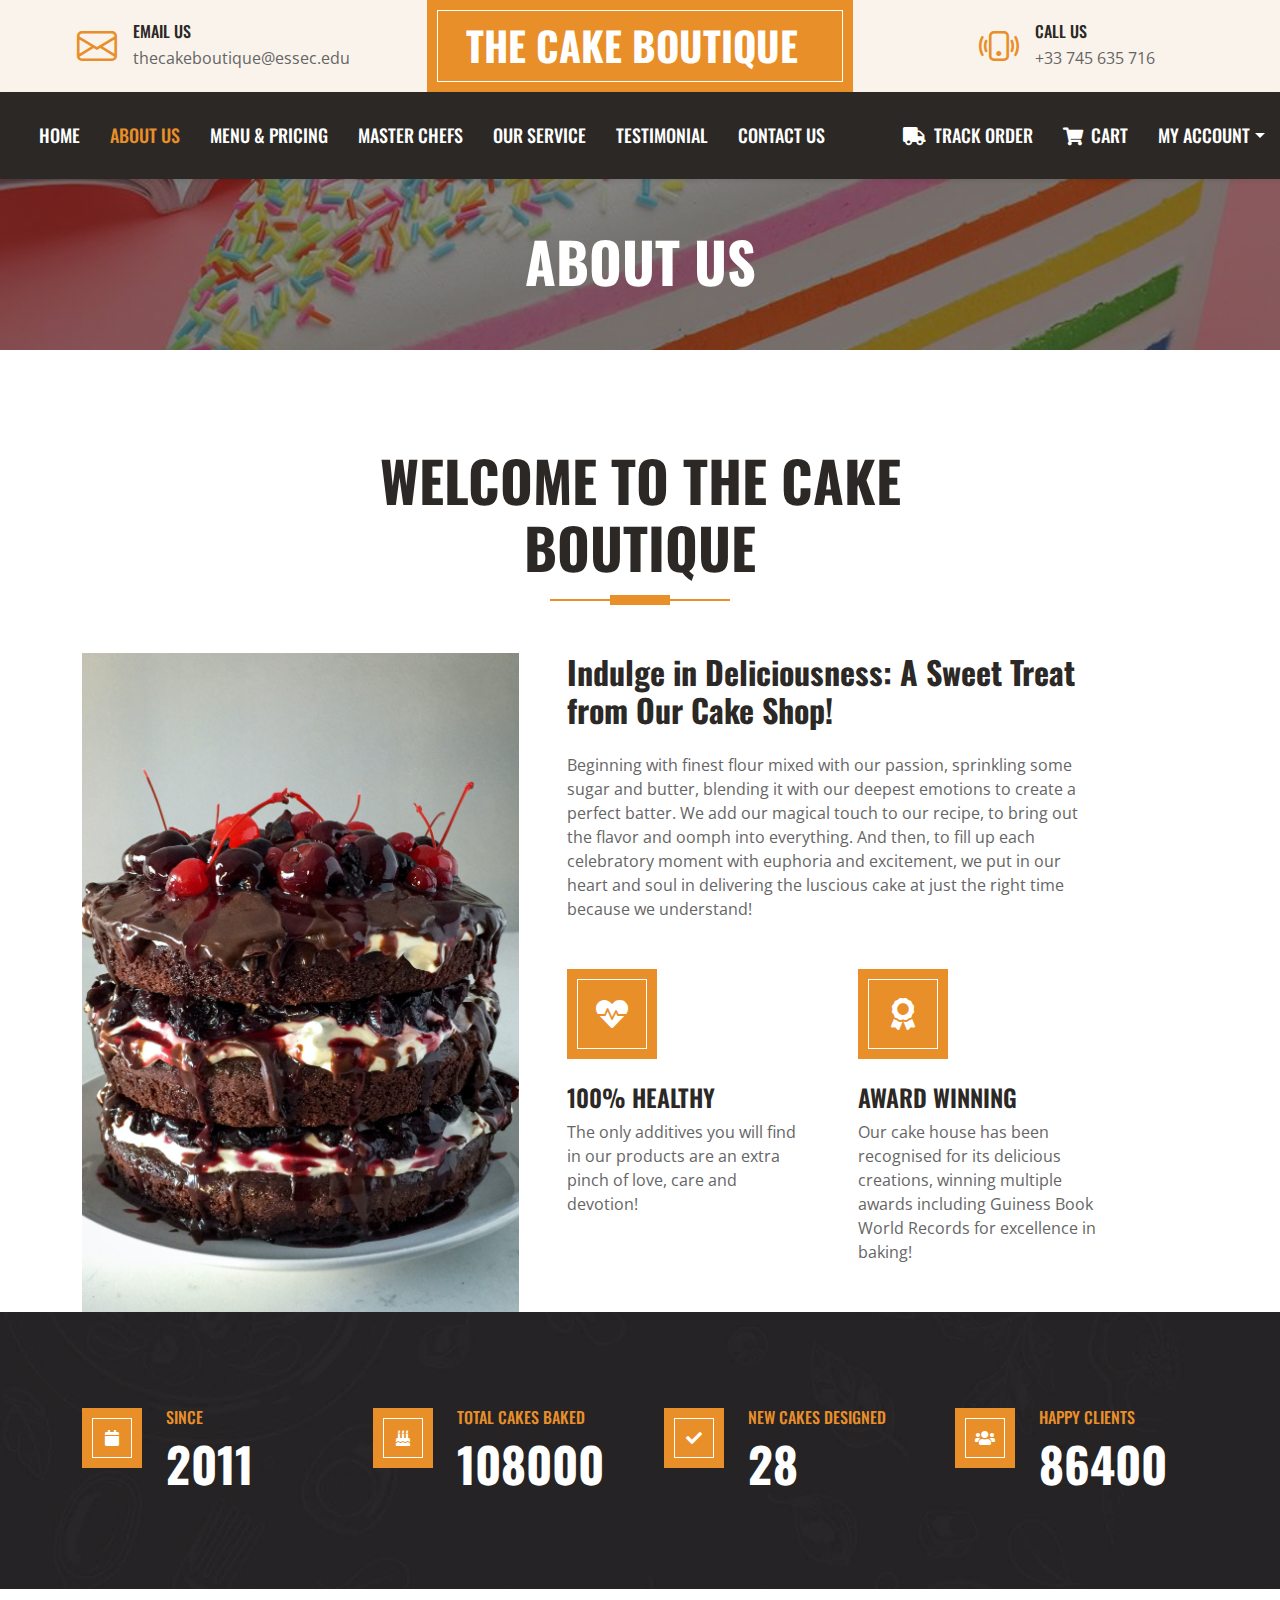
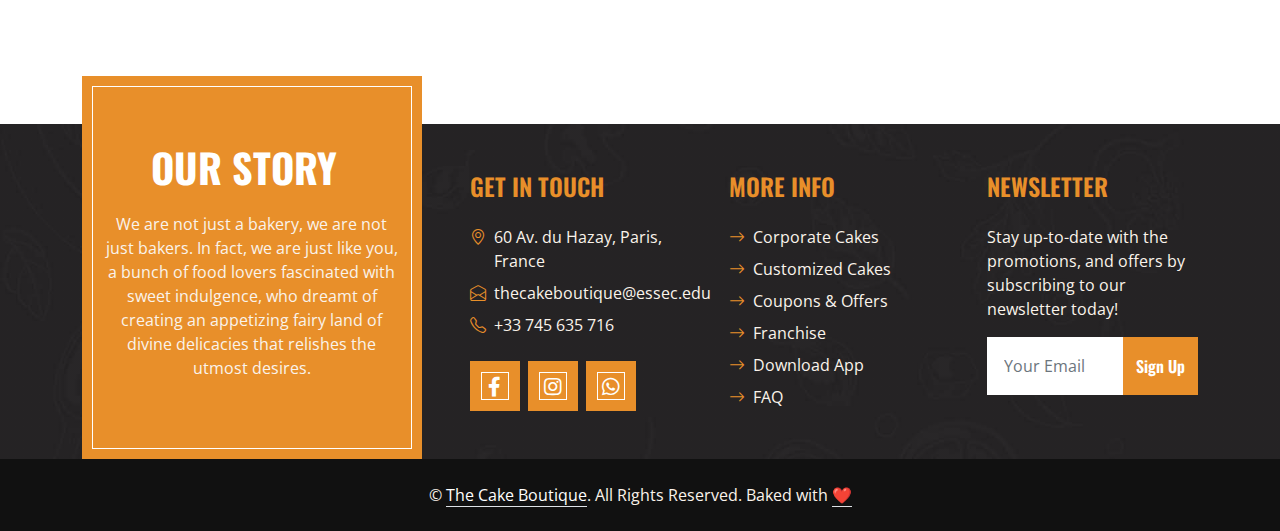
<file: about.html>
<!DOCTYPE html>
<html lang="en">

<head>
    <meta charset="utf-8">
    <title>The Cake Boutique</title>
    <meta content="width=device-width, initial-scale=1.0" name="viewport">
    <meta content="Cakes" name="keywords">
    <meta content="Cake Boutique Shop" name="description">

    <link href="img/favicon.ico" rel="icon">

    <link rel="preconnect" href="https://fonts.googleapis.com">
    <link rel="preconnect" href="https://fonts.gstatic.com" crossorigin>
    <link href="https://fonts.googleapis.com/css2?family=Open+Sans:wght@400;600&family=Oswald:wght@500;600;700&family=Pacifico&display=swap" rel="stylesheet"> 

    <link href="https://cdnjs.cloudflare.com/ajax/libs/font-awesome/5.10.0/css/all.min.css" rel="stylesheet">
    <link href="https://cdn.jsdelivr.net/npm/bootstrap-icons@1.4.1/font/bootstrap-icons.css" rel="stylesheet">

    <link href="lib/owlcarousel/assets/owl.carousel.min.css" rel="stylesheet">

    <link href="css/bootstrap.min.css" rel="stylesheet">

    <link href="css/style.css" rel="stylesheet">
</head>

<body>
    <div class="container-fluid px-0 d-none d-lg-block">
        <div class="row gx-0">
            <div class="col-lg-4 text-center bg-secondary py-3">
                <div class="d-inline-flex align-items-center justify-content-center">
                    <i class="bi bi-envelope fs-1 text-primary me-3"></i>
                    <div class="text-start">
                        <h6 class="text-uppercase mb-1">Email Us</h6>
                        <span>thecakeboutique@essec.edu</span>
                    </div>
                </div>
            </div>
            <div class="col-lg-4 text-center bg-primary border-inner py-3">
                <div class="d-inline-flex align-items-center justify-content-center">
                    <a href="index.html" class="navbar-brand">
                        <h1 class="m-0 text-uppercase text-white"></i>The Cake Boutique</h1>
                    </a>
                </div>
            </div>
            <div class="col-lg-4 text-center bg-secondary py-3">
                <div class="d-inline-flex align-items-center justify-content-center">
                    <i class="bi bi-phone-vibrate fs-1 text-primary me-3"></i>
                    <div class="text-start">
                        <h6 class="text-uppercase mb-1">Call Us</h6>
                        <span>+33 745 635 716</span>
                    </div>
                </div>
            </div>
        </div>
    </div>

  <!-- Navbar -->
  <nav class="navbar navbar-expand-lg bg-dark navbar-dark shadow-sm py-3 py-lg-0 px-3 px-lg-0">
    <a href="index.html" class="navbar-brand d-block d-lg-none">
        <h1 class="m-0 text-uppercase text-white"><i class="fa fa-birthday-cake fs-1 text-primary me-3"></i>The Cake Boutique</h1>
    </a>
    <button class="navbar-toggler" type="button" data-bs-toggle="collapse" data-bs-target="#navbarCollapse">
        <span class="navbar-toggler-icon"></span>
    </button>
    <div class="collapse navbar-collapse" id="navbarCollapse">
        <div class="navbar-nav ms-auto mx-lg-auto py-0">
            <a href="index.html" class="nav-item nav-link">Home</a>
            <a href="about.html" class="nav-item nav-link active">About Us</a>
            <a href="menu.html" class="nav-item nav-link">Menu & Pricing</a>
            <a href="team.html" class="nav-item nav-link">Master Chefs</a>
            <a href="service.html" class="nav-item nav-link">Our Service</a>
            <a href="testimonial.html" class="nav-item nav-link">Testimonial</a>
            <a href="contact.html" class="nav-item nav-link">Contact Us</a>
        </div>
        <div class="navbar-nav ms-auto py-0">
            <a href="javascript:void(0)" class="nav-item nav-link" data-bs-toggle="modal" data-bs-target="#trackOrderModal"><i class="fa fa-truck me-2"></i>Track Order</a>
            <a href="#" class="nav-item nav-link"><i class="fa fa-shopping-cart me-2"></i>Cart</a>
            <div class="nav-item dropdown">
                <a href="#" class="nav-link dropdown-toggle" data-bs-toggle="dropdown">My Account</a>
                <div class="dropdown-menu m-0">
                    <a href="#" class="dropdown-item" data-bs-toggle="modal" data-bs-target="#signupModal">Sign Up</a>
                    <a href="#" class="dropdown-item" data-bs-toggle="modal" data-bs-target="#signinModal">Sign In</a>
                </div>
            </div>
        </div>
    </div>
</nav>

<!-- Track Order Modal -->
<div class="modal fade" id="trackOrderModal" tabindex="-1" aria-labelledby="trackOrderModalLabel" aria-hidden="true">
  <div class="modal-dialog">
    <div class="modal-content">
      <div class="modal-header">
        <h5 class="modal-title" id="trackOrderModalLabel">Track Your Order</h5>
        <button type="button" class="btn-close" data-bs-dismiss="modal" aria-label="Close"></button>
      </div>
      <div class="modal-body">
        <form>
          <div class="mb-3">
            <label for="customerName" class="form-label">Customer Name</label>
            <input type="text" class="form-control" id="customerName">
          </div>
          <div class="mb-3">
            <label for="trackingNumber" class="form-label">Tracking Number</label>
            <input type="text" class="form-control" id="trackingNumber">
          </div>
          <button type="submit" class="btn btn-primary">Submit</button>
        </form>
      </div>
    </div>
  </div>
</div>

<!-- Sign Up Modal -->
<div class="modal fade" id="signupModal" tabindex="-1" role="dialog" aria-labelledby="signupModalLabel" aria-hidden="true">
    <div class="modal-dialog" role="document">
      <div class="modal-content">
        <div class="modal-header">
          <h5 class="modal-title" id="signupModalLabel">Sign Up</h5>
          <button type="button" class="btn-close" data-bs-dismiss="modal" aria-label="Close"></button>
        </div>
        <div class="modal-body">
          <form>
            <div class="form-group">
              <label for="signup-name" class="col-form-label">Name:</label>
              <input type="text" class="form-control" id="signup-name">
            </div>
            <div class="form-group">
              <label for="signup-mobile" class="col-form-label">Mobile Number:</label>
              <input type="text" class="form-control" id="signup-mobile">
            </div>
            <div class="form-group">
              <label for="signup-email" class="col-form-label">Email ID:</label>
              <input type="email" class="form-control" id="signup-email">
            </div>
            <div class="form-group">
              <label for="signup-password" class="col-form-label">Password:</label>
              <input type="password" class="form-control" id="signup-password">
            </div>
            <button type="submit" class="btn btn-primary">Submit</button>
          </form>
        </div>
      </div>
    </div>
  </div>

  <!-- Sign In Modal -->
<div class="modal fade" id="signinModal" tabindex="-1" role="dialog" aria-labelledby="signinModalLabel" aria-hidden="true">
    <div class="modal-dialog" role="document">
      <div class="modal-content">
        <div class="modal-header">
          <h5 class="modal-title" id="signinModalLabel">Sign In</h5>
          <button type="button" class="btn-close" data-bs-dismiss="modal" aria-label="Close"></button>
        </div>
        <div class="modal-body">
          <form>
            <div class="form-group">
              <label for="signin-email" class="col-form-label">Email ID:</label>
              <input type="email" class="form-control" id="signin-email">
            </div>
            <div class="form-group">
              <label for="signin-password" class="col-form-label">Password:</label>
              <input type="password" class="form-control" id="signin-password">
            </div>
            <button type="submit" class="btn btn-primary">Submit</button>
          </form>
        </div>
      </div>
    </div>
  </div>

 <!-- Navbar -->

    <!-- Header Page -->
    <div class="container-fluid bg-dark bg-image1 p-5 mb-5">
        <div class="row">
            <div class="col-12 text-center">
                <h1 class="display-4 text-uppercase text-white">About Us</h1>
            </div>
        </div>
    </div>


    <!-- About -->
    <div class="container-fluid pt-5">
        <div class="container">
            <div class="section-title position-relative text-center mx-auto mb-5 pb-3" style="max-width: 600px;">
                <h2 class="display-4 text-uppercase">Welcome To The Cake Boutique</h2>
            </div>
            <div class="row gx-5">
                <div class="col-lg-5 mb-5 mb-lg-0" style="min-height: 400px;">
                    <div class="position-relative h-100">
                        <img class="position-absolute w-100 h-100" src="img/about.jpg" style="object-fit: cover;">
                    </div>
                </div>
                <div class="col-lg-6 pb-5">
                    <h2 class="mb-4">Indulge in Deliciousness: A Sweet Treat from Our Cake Shop!</h2>
                    <p class="mb-5">Beginning with finest flour mixed with our passion, sprinkling some sugar and butter, blending it with our deepest emotions to create a perfect batter. We add our magical touch to our recipe, to bring out the flavor and oomph into everything. And then, to fill up each celebratory moment with euphoria and excitement, we put in our heart and soul in delivering the luscious cake at just the right time because we understand!</p>
                    <div class="row g-5">
                        <div class="col-sm-6">
                            <div class="d-flex align-items-center justify-content-center bg-primary border-inner mb-4" style="width: 90px; height: 90px;">
                                <i class="fa fa-heartbeat fa-2x text-white"></i>
                            </div>
                            <h4 class="text-uppercase">100% Healthy</h4>
                            <p class="mb-0">The only additives you will find in our products are an extra pinch of love, care and devotion!</p>
                        </div>
                        <div class="col-sm-6">
                            <div class="d-flex align-items-center justify-content-center bg-primary border-inner mb-4" style="width: 90px; height: 90px;">
                                <i class="fa fa-award fa-2x text-white"></i>
                            </div>
                            <h4 class="text-uppercase">Award Winning</h4>
                            <p class="mb-0">Our cake house has been recognised for its delicious creations, winning multiple awards including Guiness Book World Records for excellence in baking!</p>
                        </div>
                    </div>
                </div>
            </div>
        </div>
    </div>
    <!-- About End -->


    <!-- Facts Start -->
    <div class="container-fluid bg-img py-5 mb-5">
        <div class="container py-5">
            <div class="row gx-5 gy-4">
                <div class="col-lg-3 col-md-6">
                    <div class="d-flex">
                        <div class="bg-primary border-inner d-flex align-items-center justify-content-center mb-3" style="width: 60px; height: 60px;">
                            <i class="fa fa-calendar text-white"></i>
                        </div>
                        <div class="ps-4">
                            <h6 class="text-primary text-uppercase">Since</h6>
                            <h1 class="display-5 text-white mb-0" data-toggle="counter-up">2011</h1>
                        </div>
                    </div>
                </div>
                <div class="col-lg-3 col-md-6">
                    <div class="d-flex">
                        <div class="bg-primary border-inner d-flex align-items-center justify-content-center mb-3" style="width: 60px; height: 60px;">
                            <i class="fa fa-birthday-cake text-white"></i>
                        </div>
                        <div class="ps-4">
                            <h6 class="text-primary text-uppercase">Total Cakes Baked</h6>
                            <h1 class="display-5 text-white mb-0" data-toggle="counter-up">108000</h1>
                        </div>
                    </div>
                </div>
                <div class="col-lg-3 col-md-6">
                    <div class="d-flex">
                        <div class="bg-primary border-inner d-flex align-items-center justify-content-center mb-3" style="width: 60px; height: 60px;">
                            <i class="fa fa-check text-white"></i>
                        </div>
                        <div class="ps-4">
                            <h6 class="text-primary text-uppercase">New Cakes Designed</h6>
                            <h1 class="display-5 text-white mb-0" data-toggle="counter-up">28</h1>
                        </div>
                    </div>
                </div>
                <div class="col-lg-3 col-md-6">
                    <div class="d-flex">
                        <div class="bg-primary border-inner d-flex align-items-center justify-content-center mb-3" style="width: 60px; height: 60px;">
                            <i class="fa fa-users text-white"></i>
                        </div>
                        <div class="ps-4">
                            <h6 class="text-primary text-uppercase">Happy Clients</h6>
                            <h1 class="display-5 text-white mb-0" data-toggle="counter-up">86400</h1>
                        </div>
                    </div>
                </div>
            </div>
        </div>
    </div>


    <!-- Footer Start -->
    <div class="container-fluid bg-dark bg-img text-secondary" style="margin-top: 135px">
        <div class="container">
            <div class="row gx-5">
                <div class="col-lg-4 col-md-6 mt-lg-n5">
                    <div class="d-flex flex-column align-items-center justify-content-center text-center h-100 bg-primary border-inner p-4">
                        <a href="index.html" class="navbar-brand">
                            <h1 class="m-0 text-uppercase text-white"></i>Our Story</h1>
                        </a>
                        <p class="mt-3">We are not just a bakery, we are not just bakers. In fact, we are just like you, a bunch of food lovers fascinated with sweet indulgence, who dreamt of creating an appetizing fairy land of divine delicacies that relishes the utmost desires.</p>
                    </div>
                </div>
                <div class="col-lg-8 col-md-6">
                    <div class="row gx-5">
                        <div class="col-lg-4 col-md-12 pt-5 mb-5">
                            <h4 class="text-primary text-uppercase mb-4">Get In Touch</h4>
                            <div class="d-flex mb-2">
                                <i class="bi bi-geo-alt text-primary me-2"></i>
                                <p class="mb-0">60 Av. du Hazay, Paris, France</p>
                            </div>
                            <div class="d-flex mb-2">
                                <i class="bi bi-envelope-open text-primary me-2"></i>
                                <p class="mb-0">thecakeboutique@essec.edu</p>
                            </div>
                            <div class="d-flex mb-2">
                                <i class="bi bi-telephone text-primary me-2"></i>
                                <p class="mb-0">+33 745 635 716</p>
                            </div>
                            <div class="d-flex mt-4">
                                <a class="btn btn-lg btn-primary btn-lg-square border-inner rounded-0 me-2" href="#"><i class="fab fa-facebook-f fw-normal"></i></a>
                                <a class="btn btn-lg btn-primary btn-lg-square border-inner rounded-0 me-2" href="#"><i class="fab fa-instagram fw-normal"></i></a>
                                <a class="btn btn-lg btn-primary btn-lg-square border-inner rounded-0 me-2" href="#"><i class="fab fa-whatsapp fw-normal"></i></a>
                            </div>
                        </div>
                        <div class="col-lg-4 col-md-12 pt-0 pt-lg-5 mb-5">
                            <h4 class="text-primary text-uppercase mb-4">More Info</h4>
                            <div class="d-flex flex-column justify-content-start">
                                <a class="text-secondary mb-2" href="#"><i class="bi bi-arrow-right text-primary me-2"></i>Corporate Cakes</a>
                                <a class="text-secondary mb-2" href="#"><i class="bi bi-arrow-right text-primary me-2"></i>Customized Cakes</a>
                                <a class="text-secondary mb-2" href="#"><i class="bi bi-arrow-right text-primary me-2"></i>Coupons & Offers</a>
                                <a class="text-secondary mb-2" href="#"><i class="bi bi-arrow-right text-primary me-2"></i>Franchise</a>
                                <a class="text-secondary mb-2" href="#"><i class="bi bi-arrow-right text-primary me-2"></i>Download App</a>
                                <a class="text-secondary" href="#"><i class="bi bi-arrow-right text-primary me-2"></i>FAQ</a>
                            </div>
                        </div>
                        <div class="col-lg-4 col-md-12 pt-0 pt-lg-5 mb-5">
                            <h4 class="text-primary text-uppercase mb-4">Newsletter</h4>
                            <p>Stay up-to-date with the promotions, and offers by subscribing to our newsletter today!</p>
                            <form action="">
                                <div class="input-group">
                                    <input type="text" class="form-control border-white p-3" placeholder="Your Email">
                                    <button class="btn btn-primary">Sign Up</button>
                                </div>
                            </form>
                        </div>
                    </div>
                </div>
            </div>
        </div>
    </div>
    <div class="container-fluid text-secondary py-4" style="background: #111111;">
        <div class="container text-center">
            <p class="mb-0">&copy; <a class="text-white border-bottom" href="#">The Cake Boutique</a>. All Rights Reserved. Baked with <a class="text-white border-bottom" href="https://htmlcodex.com">❤️</a></p>
        </div>
    </div>


    <!-- To Go Back to Top -->
    <a href="#" class="btn btn-primary border-inner py-3 fs-4 back-to-top"><i class="bi bi-arrow-up"></i></a>


    <!-- JavaScript Libraries Used-->
    <script src="https://code.jquery.com/jquery-3.4.1.min.js"></script>
    <script src="https://cdn.jsdelivr.net/npm/bootstrap@5.0.0/dist/js/bootstrap.bundle.min.js"></script>
    <script src="lib/easing/easing.min.js"></script>
    <script src="lib/waypoints/waypoints.min.js"></script>
    <script src="lib/counterup/counterup.min.js"></script>
    <script src="lib/owlcarousel/owl.carousel.min.js"></script>

    <script src="js/main.js"></script>
</body>

</html>
</file>
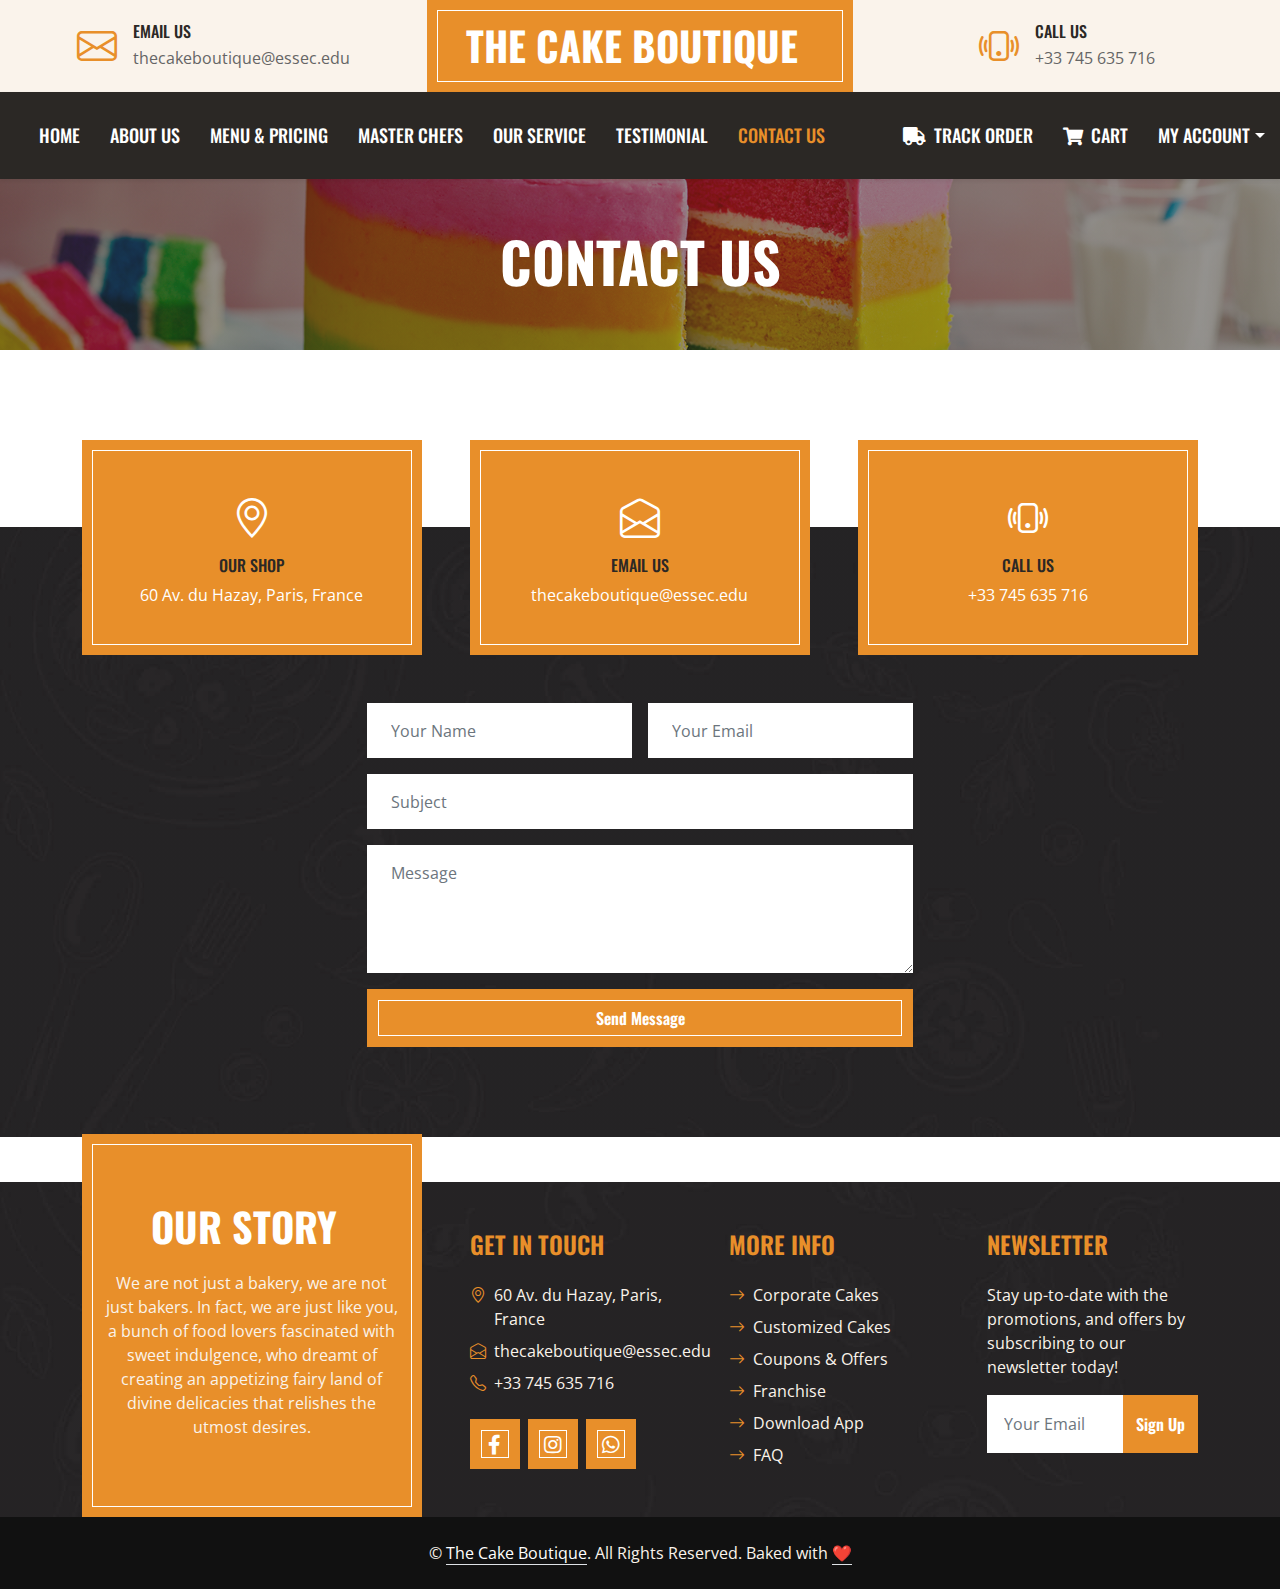
<file: contact.html>
<!DOCTYPE html>
<html lang="en">

<head>
    <meta charset="utf-8">
    <title>The Cake Boutique</title>
    <meta content="width=device-width, initial-scale=1.0" name="viewport">
    <meta content="Free HTML Templates" name="keywords">
    <meta content="Free HTML Templates" name="description">

    <!-- Favicon -->
    <link href="img/favicon.ico" rel="icon">

    <!-- Google Web Fonts -->
    <link rel="preconnect" href="https://fonts.googleapis.com">
    <link rel="preconnect" href="https://fonts.gstatic.com" crossorigin>
    <link href="https://fonts.googleapis.com/css2?family=Open+Sans:wght@400;600&family=Oswald:wght@500;600;700&family=Pacifico&display=swap" rel="stylesheet"> 

    <!-- Icon Font Stylesheet -->
    <link href="https://cdnjs.cloudflare.com/ajax/libs/font-awesome/5.10.0/css/all.min.css" rel="stylesheet">
    <link href="https://cdn.jsdelivr.net/npm/bootstrap-icons@1.4.1/font/bootstrap-icons.css" rel="stylesheet">

    <!-- Libraries Stylesheet -->
    <link href="lib/owlcarousel/assets/owl.carousel.min.css" rel="stylesheet">

    <!-- Customized Bootstrap Stylesheet -->
    <link href="css/bootstrap.min.css" rel="stylesheet">

    <!-- Template Stylesheet -->
    <link href="css/style.css" rel="stylesheet">
</head>

<body>
     <!-- Topbar Start -->
     <div class="container-fluid px-0 d-none d-lg-block">
        <div class="row gx-0">
            <div class="col-lg-4 text-center bg-secondary py-3">
                <div class="d-inline-flex align-items-center justify-content-center">
                    <i class="bi bi-envelope fs-1 text-primary me-3"></i>
                    <div class="text-start">
                        <h6 class="text-uppercase mb-1">Email Us</h6>
                        <span>thecakeboutique@essec.edu</span>
                    </div>
                </div>
            </div>
            <div class="col-lg-4 text-center bg-primary border-inner py-3">
                <div class="d-inline-flex align-items-center justify-content-center">
                    <a href="index.html" class="navbar-brand">
                        <h1 class="m-0 text-uppercase text-white"></i>The Cake Boutique</h1>
                    </a>
                </div>
            </div>
            <div class="col-lg-4 text-center bg-secondary py-3">
                <div class="d-inline-flex align-items-center justify-content-center">
                    <i class="bi bi-phone-vibrate fs-1 text-primary me-3"></i>
                    <div class="text-start">
                        <h6 class="text-uppercase mb-1">Call Us</h6>
                        <span>+33 745 635 716</span>
                    </div>
                </div>
            </div>
        </div>
    </div>


  <!-- Navbar -->
  <nav class="navbar navbar-expand-lg bg-dark navbar-dark shadow-sm py-3 py-lg-0 px-3 px-lg-0">
    <a href="index.html" class="navbar-brand d-block d-lg-none">
        <h1 class="m-0 text-uppercase text-white"><i class="fa fa-birthday-cake fs-1 text-primary me-3"></i>The Cake Boutique</h1>
    </a>
    <button class="navbar-toggler" type="button" data-bs-toggle="collapse" data-bs-target="#navbarCollapse">
        <span class="navbar-toggler-icon"></span>
    </button>
    <div class="collapse navbar-collapse" id="navbarCollapse">
        <div class="navbar-nav ms-auto mx-lg-auto py-0">
            <a href="index.html" class="nav-item nav-link">Home</a>
            <a href="about.html" class="nav-item nav-link">About Us</a>
            <a href="menu.html" class="nav-item nav-link">Menu & Pricing</a>
            <a href="team.html" class="nav-item nav-link">Master Chefs</a>
            <a href="service.html" class="nav-item nav-link">Our Service</a>
            <a href="testimonial.html" class="nav-item nav-link">Testimonial</a>
            <a href="contact.html" class="nav-item nav-link active">Contact Us</a>
        </div>
        <div class="navbar-nav ms-auto py-0">
            <a href="javascript:void(0)" class="nav-item nav-link" data-bs-toggle="modal" data-bs-target="#trackOrderModal"><i class="fa fa-truck me-2"></i>Track Order</a>
            <a href="#" class="nav-item nav-link"><i class="fa fa-shopping-cart me-2"></i>Cart</a>
            <div class="nav-item dropdown">
                <a href="#" class="nav-link dropdown-toggle" data-bs-toggle="dropdown">My Account</a>
                <div class="dropdown-menu m-0">
                    <a href="#" class="dropdown-item" data-bs-toggle="modal" data-bs-target="#signupModal">Sign Up</a>
                    <a href="#" class="dropdown-item" data-bs-toggle="modal" data-bs-target="#signinModal">Sign In</a>
                </div>
            </div>
        </div>
    </div>
</nav>

<!-- Track Order Modal -->
<div class="modal fade" id="trackOrderModal" tabindex="-1" aria-labelledby="trackOrderModalLabel" aria-hidden="true">
  <div class="modal-dialog">
    <div class="modal-content">
      <div class="modal-header">
        <h5 class="modal-title" id="trackOrderModalLabel">Track Your Order</h5>
        <button type="button" class="btn-close" data-bs-dismiss="modal" aria-label="Close"></button>
      </div>
      <div class="modal-body">
        <form>
          <div class="mb-3">
            <label for="customerName" class="form-label">Customer Name</label>
            <input type="text" class="form-control" id="customerName">
          </div>
          <div class="mb-3">
            <label for="trackingNumber" class="form-label">Tracking Number</label>
            <input type="text" class="form-control" id="trackingNumber">
          </div>
          <button type="submit" class="btn btn-primary">Submit</button>
        </form>
      </div>
    </div>
  </div>
</div>

<!-- Sign Up Modal -->
<div class="modal fade" id="signupModal" tabindex="-1" role="dialog" aria-labelledby="signupModalLabel" aria-hidden="true">
    <div class="modal-dialog" role="document">
      <div class="modal-content">
        <div class="modal-header">
          <h5 class="modal-title" id="signupModalLabel">Sign Up</h5>
          <button type="button" class="btn-close" data-bs-dismiss="modal" aria-label="Close"></button>
        </div>
        <div class="modal-body">
          <form>
            <div class="form-group">
              <label for="signup-name" class="col-form-label">Name:</label>
              <input type="text" class="form-control" id="signup-name">
            </div>
            <div class="form-group">
              <label for="signup-mobile" class="col-form-label">Mobile Number:</label>
              <input type="text" class="form-control" id="signup-mobile">
            </div>
            <div class="form-group">
              <label for="signup-email" class="col-form-label">Email ID:</label>
              <input type="email" class="form-control" id="signup-email">
            </div>
            <div class="form-group">
              <label for="signup-password" class="col-form-label">Password:</label>
              <input type="password" class="form-control" id="signup-password">
            </div>
            <button type="submit" class="btn btn-primary">Submit</button>
          </form>
        </div>
      </div>
    </div>
  </div>

  <!-- Sign In Modal -->
<div class="modal fade" id="signinModal" tabindex="-1" role="dialog" aria-labelledby="signinModalLabel" aria-hidden="true">
    <div class="modal-dialog" role="document">
      <div class="modal-content">
        <div class="modal-header">
          <h5 class="modal-title" id="signinModalLabel">Sign In</h5>
          <button type="button" class="btn-close" data-bs-dismiss="modal" aria-label="Close"></button>
        </div>
        <div class="modal-body">
          <form>
            <div class="form-group">
              <label for="signin-email" class="col-form-label">Email ID:</label>
              <input type="email" class="form-control" id="signin-email">
            </div>
            <div class="form-group">
              <label for="signin-password" class="col-form-label">Password:</label>
              <input type="password" class="form-control" id="signin-password">
            </div>
            <button type="submit" class="btn btn-primary">Submit</button>
          </form>
        </div>
      </div>
    </div>
  </div>

 <!-- Navbar -->

    <!-- Page Header Start -->
    <div class="container-fluid bg-dark bg-image3 p-5 mb-5">
        <div class="row">
            <div class="col-12 text-center">
                <h1 class="display-4 text-uppercase text-white">Contact Us</h1>
            </div>
        </div>
    </div>
    <!-- Page Header End -->


    <!-- Contact Start -->
    <div class="container-fluid contact position-relative px-5" style="margin-top: 90px;">
        <div class="container">
            <div class="row g-5 mb-5">
                <div class="col-lg-4 col-md-6">
                    <div class="bg-primary border-inner text-center text-white p-5">
                        <i class="bi bi-geo-alt fs-1 text-white"></i>
                        <h6 class="text-uppercase my-2">Our Shop</h6>
                        <span>60 Av. du Hazay, Paris, France</span>
                    </div>
                </div>
                <div class="col-lg-4 col-md-6">
                    <div class="bg-primary border-inner text-center text-white p-5">
                        <i class="bi bi-envelope-open fs-1 text-white"></i>
                        <h6 class="text-uppercase my-2">Email Us</h6>
                        <span>thecakeboutique@essec.edu</span>
                    </div>
                </div>
                <div class="col-lg-4 col-md-6">
                    <div class="bg-primary border-inner text-center text-white p-5">
                        <i class="bi bi-phone-vibrate fs-1 text-white"></i>
                        <h6 class="text-uppercase my-2">Call Us</h6>
                        <span>+33 745 635 716</span>
                    </div>
                </div>
            </div>
            <div class="row justify-content-center">
                <div class="col-lg-6">
                    <form action="mailto:akhiljishnup@gmail.com" method="post" enctype="text/plain">
                        <div class="row g-3">
                            <div class="col-sm-6">
                                <input type="text" class="form-control bg-light border-0 px-4" placeholder="Your Name" style="height: 55px;">
                            </div>
                            <div class="col-sm-6">
                                <input type="email" class="form-control bg-light border-0 px-4" placeholder="Your Email" style="height: 55px;">
                            </div>
                            <div class="col-sm-12">
                                <input type="text" class="form-control bg-light border-0 px-4" placeholder="Subject" style="height: 55px;">
                            </div>
                            <div class="col-sm-12">
                                <textarea class="form-control bg-light border-0 px-4 py-3" rows="4" placeholder="Message"></textarea>
                            </div>
                            <div class="col-sm-12">
                                <button class="btn btn-primary border-inner w-100 py-3" type="submit" >Send Message</button>
                            </div>
                        </div>
                    </form>
                </div>
            </div>
        </div>
    </div>
    <!-- Contact End -->


    <!-- Footer Start -->
    <div class="container-fluid bg-dark bg-img text-secondary" style="margin-top: 135px">
        <div class="container">
            <div class="row gx-5">
                <div class="col-lg-4 col-md-6 mt-lg-n5">
                    <div class="d-flex flex-column align-items-center justify-content-center text-center h-100 bg-primary border-inner p-4">
                        <a href="index.html" class="navbar-brand">
                            <h1 class="m-0 text-uppercase text-white"></i>Our Story</h1>
                        </a>
                        <p class="mt-3">We are not just a bakery, we are not just bakers. In fact, we are just like you, a bunch of food lovers fascinated with sweet indulgence, who dreamt of creating an appetizing fairy land of divine delicacies that relishes the utmost desires.</p>
                    </div>
                </div>
                <div class="col-lg-8 col-md-6">
                    <div class="row gx-5">
                        <div class="col-lg-4 col-md-12 pt-5 mb-5">
                            <h4 class="text-primary text-uppercase mb-4">Get In Touch</h4>
                            <div class="d-flex mb-2">
                                <i class="bi bi-geo-alt text-primary me-2"></i>
                                <p class="mb-0">60 Av. du Hazay, Paris, France</p>
                            </div>
                            <div class="d-flex mb-2">
                                <i class="bi bi-envelope-open text-primary me-2"></i>
                                <p class="mb-0">thecakeboutique@essec.edu</p>
                            </div>
                            <div class="d-flex mb-2">
                                <i class="bi bi-telephone text-primary me-2"></i>
                                <p class="mb-0">+33 745 635 716</p>
                            </div>
                            <div class="d-flex mt-4">
                                <a class="btn btn-lg btn-primary btn-lg-square border-inner rounded-0 me-2" href="#"><i class="fab fa-facebook-f fw-normal"></i></a>
                                <a class="btn btn-lg btn-primary btn-lg-square border-inner rounded-0 me-2" href="#"><i class="fab fa-instagram fw-normal"></i></a>
                                <a class="btn btn-lg btn-primary btn-lg-square border-inner rounded-0 me-2" href="#"><i class="fab fa-whatsapp fw-normal"></i></a>
                            </div>
                        </div>
                        <div class="col-lg-4 col-md-12 pt-0 pt-lg-5 mb-5">
                            <h4 class="text-primary text-uppercase mb-4">More Info</h4>
                            <div class="d-flex flex-column justify-content-start">
                                <a class="text-secondary mb-2" href="#"><i class="bi bi-arrow-right text-primary me-2"></i>Corporate Cakes</a>
                                <a class="text-secondary mb-2" href="#"><i class="bi bi-arrow-right text-primary me-2"></i>Customized Cakes</a>
                                <a class="text-secondary mb-2" href="#"><i class="bi bi-arrow-right text-primary me-2"></i>Coupons & Offers</a>
                                <a class="text-secondary mb-2" href="#"><i class="bi bi-arrow-right text-primary me-2"></i>Franchise</a>
                                <a class="text-secondary mb-2" href="#"><i class="bi bi-arrow-right text-primary me-2"></i>Download App</a>
                                <a class="text-secondary" href="#"><i class="bi bi-arrow-right text-primary me-2"></i>FAQ</a>
                            </div>
                        </div>
                        <div class="col-lg-4 col-md-12 pt-0 pt-lg-5 mb-5">
                            <h4 class="text-primary text-uppercase mb-4">Newsletter</h4>
                            <p>Stay up-to-date with the promotions, and offers by subscribing to our newsletter today!</p>
                            <form action="">
                                <div class="input-group">
                                    <input type="text" class="form-control border-white p-3" placeholder="Your Email">
                                    <button class="btn btn-primary">Sign Up</button>
                                </div>
                            </form>
                        </div>
                    </div>
                </div>
            </div>
        </div>
    </div>
    <div class="container-fluid text-secondary py-4" style="background: #111111;">
        <div class="container text-center">
            <p class="mb-0">&copy; <a class="text-white border-bottom" href="#">The Cake Boutique</a>. All Rights Reserved. Baked with <a class="text-white border-bottom" href="https://htmlcodex.com">❤️</a></p>
        </div>
    </div>



    <!-- Back to Top -->
    <a href="#" class="btn btn-primary border-inner py-3 fs-4 back-to-top"><i class="bi bi-arrow-up"></i></a>


    <!-- JavaScript Libraries -->
    <script src="https://code.jquery.com/jquery-3.4.1.min.js"></script>
    <script src="https://cdn.jsdelivr.net/npm/bootstrap@5.0.0/dist/js/bootstrap.bundle.min.js"></script>
    <script src="lib/easing/easing.min.js"></script>
    <script src="lib/waypoints/waypoints.min.js"></script>
    <script src="lib/counterup/counterup.min.js"></script>
    <script src="lib/owlcarousel/owl.carousel.min.js"></script>

    <!-- Template Javascript -->
    <script src="js/main.js"></script>
</body>

</html>
</file>
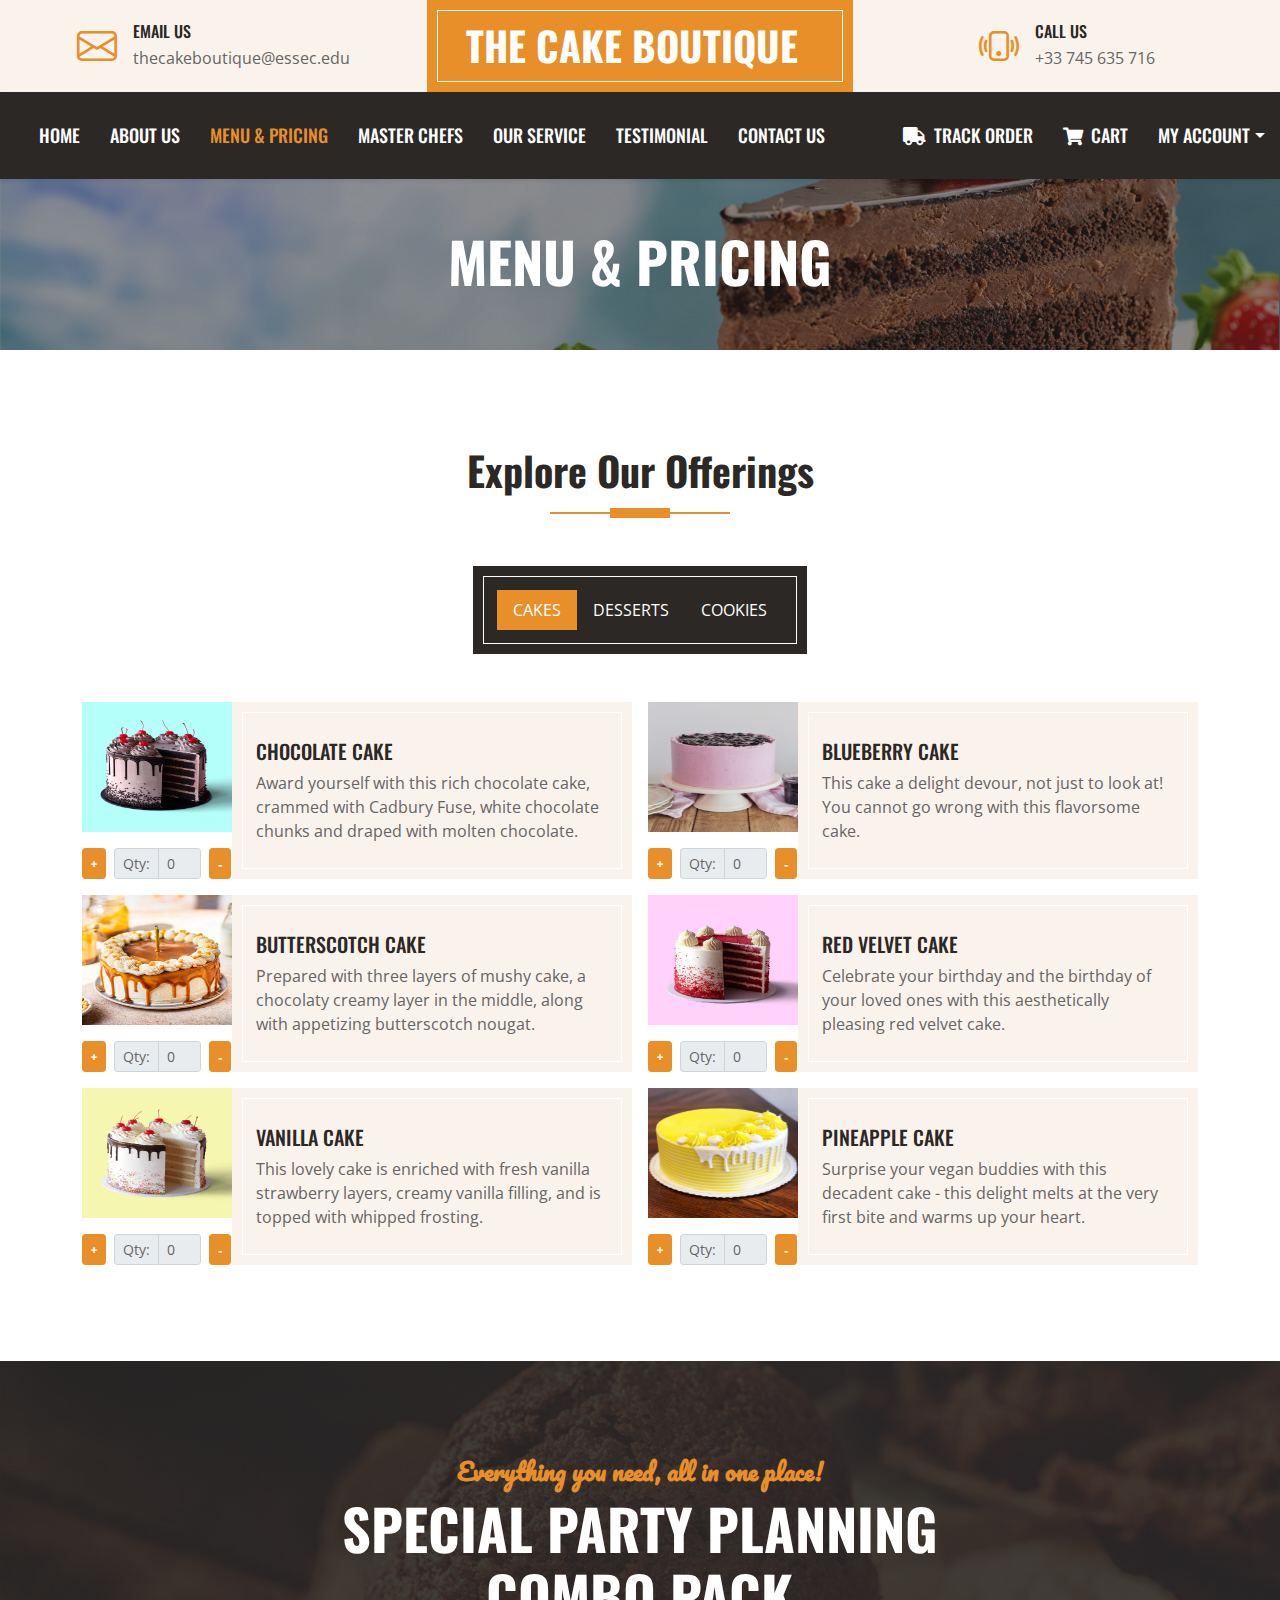
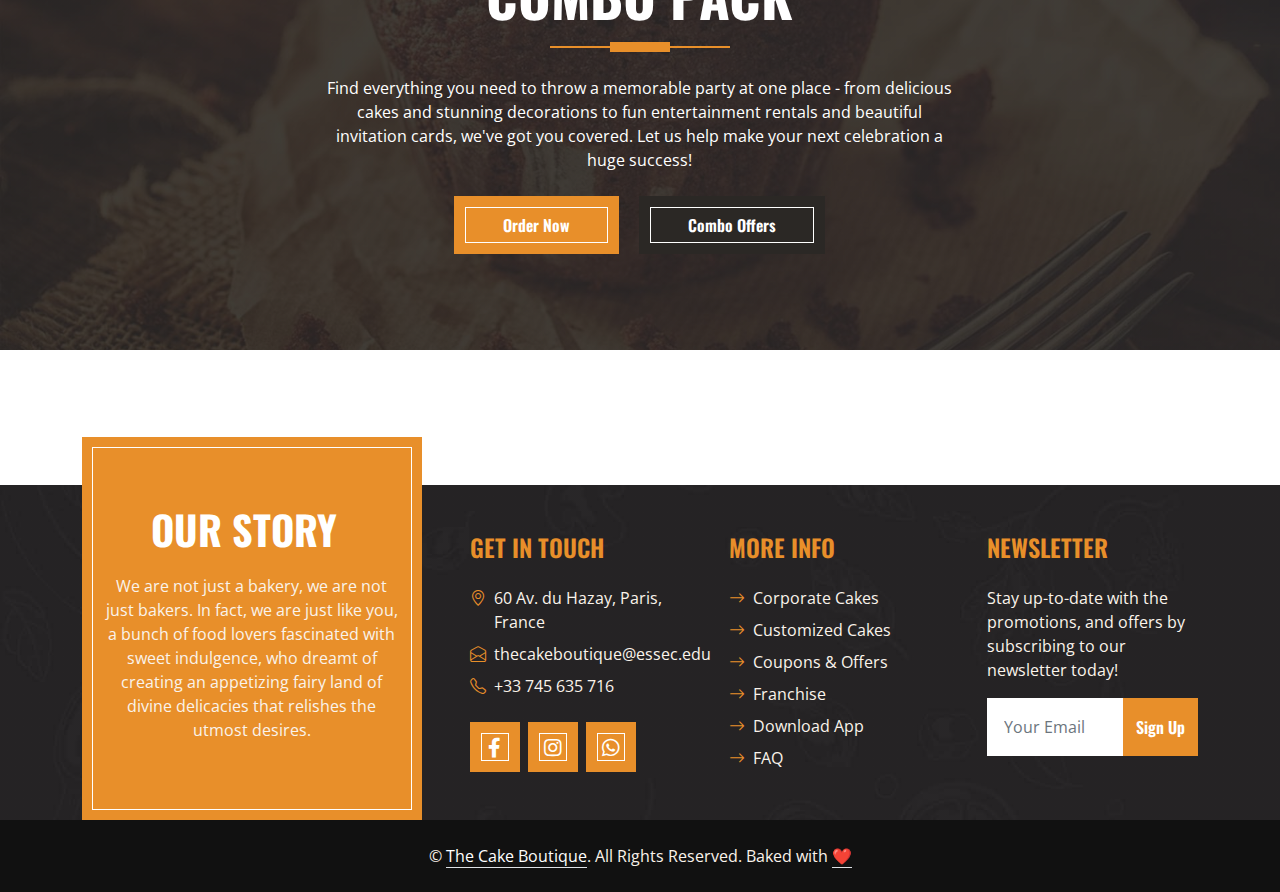
<file: menu.html>
<!DOCTYPE html>
<html lang="en">

<head>
    <meta charset="utf-8">
    <title>The Cake Boutique</title>
    <meta content="width=device-width, initial-scale=1.0" name="viewport">
    <meta content="Cakes" name="keywords">
    <meta content="Cake Boutique Shop" name="description">

    <link href="img/favicon.ico" rel="icon">

    <link rel="preconnect" href="https://fonts.googleapis.com">
    <link rel="preconnect" href="https://fonts.gstatic.com" crossorigin>
    <link href="https://fonts.googleapis.com/css2?family=Open+Sans:wght@400;600&family=Oswald:wght@500;600;700&family=Pacifico&display=swap" rel="stylesheet"> 

    <link href="https://cdnjs.cloudflare.com/ajax/libs/font-awesome/5.10.0/css/all.min.css" rel="stylesheet">
    <link href="https://cdn.jsdelivr.net/npm/bootstrap-icons@1.4.1/font/bootstrap-icons.css" rel="stylesheet">

    <link href="lib/owlcarousel/assets/owl.carousel.min.css" rel="stylesheet">
    <link href="css/bootstrap.min.css" rel="stylesheet">
    <link href="css/style.css" rel="stylesheet">
</head>

<body>
    <!-- Topbar Start -->
    <div class="container-fluid px-0 d-none d-lg-block">
        <div class="row gx-0">
            <div class="col-lg-4 text-center bg-secondary py-3">
                <div class="d-inline-flex align-items-center justify-content-center">
                    <i class="bi bi-envelope fs-1 text-primary me-3"></i>
                    <div class="text-start">
                        <h6 class="text-uppercase mb-1">Email Us</h6>
                        <span>thecakeboutique@essec.edu</span>
                    </div>
                </div>
            </div>
            <div class="col-lg-4 text-center bg-primary border-inner py-3">
                <div class="d-inline-flex align-items-center justify-content-center">
                    <a href="index.html" class="navbar-brand">
                        <h1 class="m-0 text-uppercase text-white"></i>The Cake Boutique</h1>
                    </a>
                </div>
            </div>
            <div class="col-lg-4 text-center bg-secondary py-3">
                <div class="d-inline-flex align-items-center justify-content-center">
                    <i class="bi bi-phone-vibrate fs-1 text-primary me-3"></i>
                    <div class="text-start">
                        <h6 class="text-uppercase mb-1">Call Us</h6>
                        <span>+33 745 635 716</span>
                    </div>
                </div>
            </div>
        </div>
    </div>

  <!-- Navbar -->
  <nav class="navbar navbar-expand-lg bg-dark navbar-dark shadow-sm py-3 py-lg-0 px-3 px-lg-0">
    <a href="index.html" class="navbar-brand d-block d-lg-none">
        <h1 class="m-0 text-uppercase text-white"><i class="fa fa-birthday-cake fs-1 text-primary me-3"></i>The Cake Boutique</h1>
    </a>
    <button class="navbar-toggler" type="button" data-bs-toggle="collapse" data-bs-target="#navbarCollapse">
        <span class="navbar-toggler-icon"></span>
    </button>
    <div class="collapse navbar-collapse" id="navbarCollapse">
        <div class="navbar-nav ms-auto mx-lg-auto py-0">
            <a href="index.html" class="nav-item nav-link">Home</a>
            <a href="about.html" class="nav-item nav-link">About Us</a>
            <a href="menu.html" class="nav-item nav-link active">Menu & Pricing</a>
            <a href="team.html" class="nav-item nav-link">Master Chefs</a>
            <a href="service.html" class="nav-item nav-link">Our Service</a>
            <a href="testimonial.html" class="nav-item nav-link">Testimonial</a>
            <a href="contact.html" class="nav-item nav-link">Contact Us</a>
        </div>
        <div class="navbar-nav ms-auto py-0">
            <a href="javascript:void(0)" class="nav-item nav-link" data-bs-toggle="modal" data-bs-target="#trackOrderModal"><i class="fa fa-truck me-2"></i>Track Order</a>
            <a href="#" class="nav-item nav-link"><i class="fa fa-shopping-cart me-2"></i>Cart</a>
            <div class="nav-item dropdown">
                <a href="#" class="nav-link dropdown-toggle" data-bs-toggle="dropdown">My Account</a>
                <div class="dropdown-menu m-0">
                    <a href="#" class="dropdown-item" data-bs-toggle="modal" data-bs-target="#signupModal">Sign Up</a>
                    <a href="#" class="dropdown-item" data-bs-toggle="modal" data-bs-target="#signinModal">Sign In</a>
                </div>
            </div>
        </div>
    </div>
</nav>

<!-- Track Order Modal -->
<div class="modal fade" id="trackOrderModal" tabindex="-1" aria-labelledby="trackOrderModalLabel" aria-hidden="true">
  <div class="modal-dialog">
    <div class="modal-content">
      <div class="modal-header">
        <h5 class="modal-title" id="trackOrderModalLabel">Track Your Order</h5>
        <button type="button" class="btn-close" data-bs-dismiss="modal" aria-label="Close"></button>
      </div>
      <div class="modal-body">
        <form>
          <div class="mb-3">
            <label for="customerName" class="form-label">Customer Name</label>
            <input type="text" class="form-control" id="customerName">
          </div>
          <div class="mb-3">
            <label for="trackingNumber" class="form-label">Tracking Number</label>
            <input type="text" class="form-control" id="trackingNumber">
          </div>
          <button type="submit" class="btn btn-primary">Submit</button>
        </form>
      </div>
    </div>
  </div>
</div>

<!-- Sign Up Modal -->
<div class="modal fade" id="signupModal" tabindex="-1" role="dialog" aria-labelledby="signupModalLabel" aria-hidden="true">
    <div class="modal-dialog" role="document">
      <div class="modal-content">
        <div class="modal-header">
          <h5 class="modal-title" id="signupModalLabel">Sign Up</h5>
          <button type="button" class="btn-close" data-bs-dismiss="modal" aria-label="Close"></button>
        </div>
        <div class="modal-body">
          <form>
            <div class="form-group">
              <label for="signup-name" class="col-form-label">Name:</label>
              <input type="text" class="form-control" id="signup-name">
            </div>
            <div class="form-group">
              <label for="signup-mobile" class="col-form-label">Mobile Number:</label>
              <input type="text" class="form-control" id="signup-mobile">
            </div>
            <div class="form-group">
              <label for="signup-email" class="col-form-label">Email ID:</label>
              <input type="email" class="form-control" id="signup-email">
            </div>
            <div class="form-group">
              <label for="signup-password" class="col-form-label">Password:</label>
              <input type="password" class="form-control" id="signup-password">
            </div>
            <button type="submit" class="btn btn-primary">Submit</button>
          </form>
        </div>
      </div>
    </div>
  </div>

  <!-- Sign In Modal -->
<div class="modal fade" id="signinModal" tabindex="-1" role="dialog" aria-labelledby="signinModalLabel" aria-hidden="true">
    <div class="modal-dialog" role="document">
      <div class="modal-content">
        <div class="modal-header">
          <h5 class="modal-title" id="signinModalLabel">Sign In</h5>
          <button type="button" class="btn-close" data-bs-dismiss="modal" aria-label="Close"></button>
        </div>
        <div class="modal-body">
          <form>
            <div class="form-group">
              <label for="signin-email" class="col-form-label">Email ID:</label>
              <input type="email" class="form-control" id="signin-email">
            </div>
            <div class="form-group">
              <label for="signin-password" class="col-form-label">Password:</label>
              <input type="password" class="form-control" id="signin-password">
            </div>
            <button type="submit" class="btn btn-primary">Submit</button>
          </form>
        </div>
      </div>
    </div>
  </div>

 <!-- Navbar -->


    <!-- Page Header Start -->
    <div class="container-fluid bg-dark bg-image5 p-5 mb-5">
        <div class="row">
            <div class="col-12 text-center">
                <h1 class="display-4 text-uppercase text-white">Menu & Pricing</h1>
            </div>
        </div>
    </div>


    <!-- Products Start -->
    <div class="container-fluid about py-5">
        <div class="container">
            <div class="section-title position-relative text-center mx-auto mb-5 pb-3" style="max-width: 600px;">
                <h1>Explore Our Offerings</h1>
            </div>
            <div class="tab-class text-center">
                <ul class="nav nav-pills d-inline-flex justify-content-center bg-dark text-uppercase border-inner p-4 mb-5">
                    <li class="nav-item">
                        <a class="nav-link text-white active" data-bs-toggle="pill" href="#tab-1">Cakes</a>
                    </li>
                    <li class="nav-item">
                        <a class="nav-link text-white" data-bs-toggle="pill" href="#tab-2">Desserts</a>
                    </li>
                    <li class="nav-item">
                        <a class="nav-link text-white" data-bs-toggle="pill" href="#tab-3">Cookies</a>
                    </li>
                </ul>
                <div class="tab-content">
                    <div id="tab-1" class="tab-pane fade show p-0 active">
                        <div class="row g-3">
                            <div class="col-lg-6">
                                <div class="d-flex h-100">
                                    <div class="flex-shrink-0">
                                        <img class="img-fluid" src="img/cake-11.jpg" alt="" style="width: 150px; height: 130px;">
                                        <div class="d-flex align-items-center mt-3">
                                            <button type="button" class="btn btn-primary btn-sm me-2" id="add-to-cart">+</button>
                                            <div class="input-group input-group-sm">
                                                <span class="input-group-text">Qty:</span>
                                                <input type="text" class="form-control" value="0" id="qty" readonly>
                                            </div>
                                            <button type="button" class="btn btn-primary btn-sm ms-2" id="remove-from-cart">-</button>
                                        </div>
                                    </div>
                                    <div class="d-flex flex-column justify-content-center text-start bg-secondary border-inner px-4">
                                        <h5 class="text-uppercase">Chocolate Cake</h5>
                                        <span>Award yourself with this rich chocolate cake, crammed with Cadbury Fuse, white chocolate chunks and draped with molten chocolate.</span>
                                    </div>
                                </div>
                            </div>                              
                            <div class="col-lg-6">
                                <div class="d-flex h-100">
                                    <div class="flex-shrink-0">
                                        <img class="img-fluid" src="img/cake-12.jpg" alt="" style="width: 150px; height: 130px;">
                                        <div class="d-flex align-items-center mt-3">
                                            <button type="button" class="btn btn-primary btn-sm me-2" id="add-to-cart">+</button>
                                            <div class="input-group input-group-sm">
                                                <span class="input-group-text">Qty:</span>
                                                <input type="text" class="form-control" value="0" id="qty" readonly>
                                            </div>
                                            <button type="button" class="btn btn-primary btn-sm ms-2" id="remove-from-cart">-</button>
                                        </div>
                                    </div>
                                    <div class="d-flex flex-column justify-content-center text-start bg-secondary border-inner px-4">
                                        <h5 class="text-uppercase">Blueberry Cake</h5>
                                        <span>This cake a delight devour, not just to look at! You cannot go wrong with this flavorsome cake.</span>
                                    </div>
                                </div>
                            </div>
                            <div class="col-lg-6">
                                <div class="d-flex h-100">
                                    <div class="flex-shrink-0">
                                        <img class="img-fluid" src="img/cake-13.jpg" alt="" style="width: 150px; height: 130px;">
                                        <div class="d-flex align-items-center mt-3">
                                            <button type="button" class="btn btn-primary btn-sm me-2" id="add-to-cart">+</button>
                                            <div class="input-group input-group-sm">
                                                <span class="input-group-text">Qty:</span>
                                                <input type="text" class="form-control" value="0" id="qty" readonly>
                                            </div>
                                            <button type="button" class="btn btn-primary btn-sm ms-2" id="remove-from-cart">-</button>
                                        </div>
                                    </div>
                                    <div class="d-flex flex-column justify-content-center text-start bg-secondary border-inner px-4">
                                        <h5 class="text-uppercase">Butterscotch Cake</h5>
                                        <span>Prepared with three layers of mushy cake, a chocolaty creamy layer in the middle, along with appetizing butterscotch nougat.</span>
                                    </div>
                                </div>
                            </div>
                            <div class="col-lg-6">
                                <div class="d-flex h-100">
                                    <div class="flex-shrink-0">
                                        <img class="img-fluid" src="img/cake-14.jpg" alt="" style="width: 150px; height: 130px;">
                                        <div class="d-flex align-items-center mt-3">
                                            <button type="button" class="btn btn-primary btn-sm me-2" id="add-to-cart">+</button>
                                            <div class="input-group input-group-sm">
                                                <span class="input-group-text">Qty:</span>
                                                <input type="text" class="form-control" value="0" id="qty" readonly>
                                            </div>
                                            <button type="button" class="btn btn-primary btn-sm ms-2" id="remove-from-cart">-</button>
                                        </div>
                                    </div>
                                    <div class="d-flex flex-column justify-content-center text-start bg-secondary border-inner px-4">
                                        <h5 class="text-uppercase">Red Velvet Cake</h5>
                                        <span>Celebrate your birthday and the birthday of your loved ones with this aesthetically pleasing red velvet cake.</span>
                                    </div>
                                </div>
                            </div>
                            <div class="col-lg-6">
                                <div class="d-flex h-100">
                                    <div class="flex-shrink-0">
                                        <img class="img-fluid" src="img/cake-15.jpg" alt="" style="width: 150px; height: 130px;">
                                        <div class="d-flex align-items-center mt-3">
                                            <button type="button" class="btn btn-primary btn-sm me-2" id="add-to-cart">+</button>
                                            <div class="input-group input-group-sm">
                                                <span class="input-group-text">Qty:</span>
                                                <input type="text" class="form-control" value="0" id="qty" readonly>
                                            </div>
                                            <button type="button" class="btn btn-primary btn-sm ms-2" id="remove-from-cart">-</button>
                                        </div>
                                    </div>
                                    <div class="d-flex flex-column justify-content-center text-start bg-secondary border-inner px-4">
                                        <h5 class="text-uppercase">Vanilla Cake</h5>
                                        <span>This lovely cake is enriched with fresh vanilla strawberry layers, creamy vanilla filling, and is topped with whipped frosting.</span>
                                    </div>
                                </div>
                            </div>
                            <div class="col-lg-6">
                                <div class="d-flex h-100">
                                    <div class="flex-shrink-0">
                                        <img class="img-fluid" src="img/cake-16.jpg" alt="" style="width: 150px; height: 130px;">
                                        <div class="d-flex align-items-center mt-3">
                                            <button type="button" class="btn btn-primary btn-sm me-2" id="add-to-cart">+</button>
                                            <div class="input-group input-group-sm">
                                                <span class="input-group-text">Qty:</span>
                                                <input type="text" class="form-control" value="0" id="qty" readonly>
                                            </div>
                                            <button type="button" class="btn btn-primary btn-sm ms-2" id="remove-from-cart">-</button>
                                        </div>
                                    </div>
                                    <div class="d-flex flex-column justify-content-center text-start bg-secondary border-inner px-4">
                                        <h5 class="text-uppercase">Pineapple Cake</h5>
                                        <span>Surprise your vegan buddies with this decadent cake - this delight melts at the very first bite and warms up your heart.</span>
                                    </div>
                                </div>
                            </div>
                        </div>
                    </div>
                    <div id="tab-2" class="tab-pane fade show p-0">
                        <div class="row g-3">
                            <div class="col-lg-6">
                                <div class="d-flex h-100">
                                    <div class="flex-shrink-0">
                                        <img class="img-fluid" src="img/cake-21.jpg" alt="" style="width: 150px; height: 130px;">
                                        <div class="d-flex align-items-center mt-3">
                                            <button type="button" class="btn btn-primary btn-sm me-2" id="add-to-cart">+</button>
                                            <div class="input-group input-group-sm">
                                                <span class="input-group-text">Qty:</span>
                                                <input type="text" class="form-control" value="0" id="qty" readonly>
                                            </div>
                                            <button type="button" class="btn btn-primary btn-sm ms-2" id="remove-from-cart">-</button>
                                        </div>
                                    </div>
                                    <div class="d-flex flex-column justify-content-center text-start bg-secondary border-inner px-4">
                                        <h5 class="text-uppercase">Pastries</h5>
                                        <span>Tantalize your taste buds with a delectable treat of pure pastry perfection!</span>
                                    </div>
                                </div>
                            </div>
                            <div class="col-lg-6">
                                <div class="d-flex h-100">
                                    <div class="flex-shrink-0">
                                        <img class="img-fluid" src="img/cake-22.jpg" alt="" style="width: 150px; height: 130px;">
                                        <div class="d-flex align-items-center mt-3">
                                            <button type="button" class="btn btn-primary btn-sm me-2" id="add-to-cart">+</button>
                                            <div class="input-group input-group-sm">
                                                <span class="input-group-text">Qty:</span>
                                                <input type="text" class="form-control" value="0" id="qty" readonly>
                                            </div>
                                            <button type="button" class="btn btn-primary btn-sm ms-2" id="remove-from-cart">-</button>
                                        </div>
                                    </div>
                                    <div class="d-flex flex-column justify-content-center text-start bg-secondary border-inner px-4">
                                        <h5 class="text-uppercase">Jar Cakes</h5>
                                        <span>Glow with beaming joy on all the days ending in 'Y' by having a spoon of our rich, and heavenly jar cakes.</span>
                                    </div>
                                </div>
                            </div>
                            <div class="col-lg-6">
                                <div class="d-flex h-100">
                                    <div class="flex-shrink-0">
                                        <img class="img-fluid" src="img/cake-23.jpg" alt="" style="width: 150px; height: 130px;">
                                        <div class="d-flex align-items-center mt-3">
                                            <button type="button" class="btn btn-primary btn-sm me-2" id="add-to-cart">+</button>
                                            <div class="input-group input-group-sm">
                                                <span class="input-group-text">Qty:</span>
                                                <input type="text" class="form-control" value="0" id="qty" readonly>
                                            </div>
                                            <button type="button" class="btn btn-primary btn-sm ms-2" id="remove-from-cart">-</button>
                                        </div>
                                    </div>
                                    <div class="d-flex flex-column justify-content-center text-start bg-secondary border-inner px-4">
                                        <h5 class="text-uppercase">Cup Cakes</h5>
                                        <span>The sponge cupcake base is siwrled with whipped icing with flavoured glazed.</span>
                                    </div>
                                </div>
                            </div>
                            <div class="col-lg-6">
                                <div class="d-flex h-100">
                                    <div class="flex-shrink-0">
                                        <img class="img-fluid" src="img/cake-24.jpg" alt="" style="width: 150px; height: 130px;">
                                        <div class="d-flex align-items-center mt-3">
                                            <button type="button" class="btn btn-primary btn-sm me-2" id="add-to-cart">+</button>
                                            <div class="input-group input-group-sm">
                                                <span class="input-group-text">Qty:</span>
                                                <input type="text" class="form-control" value="0" id="qty" readonly>
                                            </div>
                                            <button type="button" class="btn btn-primary btn-sm ms-2" id="remove-from-cart">-</button>
                                        </div>
                                    </div>
                                    <div class="d-flex flex-column justify-content-center text-start bg-secondary border-inner px-4">
                                        <h5 class="text-uppercase">Brownies</h5>
                                        <span>A perfect accompaniment for coffee, this set of classic brownies will leave you drooling with its rich taste, texture, and fantastic appeal.</span>
                                    </div>
                                </div>
                            </div>
                            <div class="col-lg-6">
                                <div class="d-flex h-100">
                                    <div class="flex-shrink-0">
                                        <img class="img-fluid" src="img/cake-25.jpeg" alt="" style="width: 150px; height: 130px;">
                                        <div class="d-flex align-items-center mt-3">
                                            <button type="button" class="btn btn-primary btn-sm me-2" id="add-to-cart">+</button>
                                            <div class="input-group input-group-sm">
                                                <span class="input-group-text">Qty:</span>
                                                <input type="text" class="form-control" value="0" id="qty" readonly>
                                            </div>
                                            <button type="button" class="btn btn-primary btn-sm ms-2" id="remove-from-cart">-</button>
                                        </div>
                                    </div>
                                    <div class="d-flex flex-column justify-content-center text-start bg-secondary border-inner px-4">
                                        <h5 class="text-uppercase">Dry Cakes</h5>
                                        <span>Healthy and tasty, through and through, this delightful dry cake is divine at every bite, super fluffy and wholesomely decadent.</span>
                                    </div>
                                </div>
                            </div>
                        </div>
                    </div>
                    <div id="tab-3" class="tab-pane fade show p-0">
                        <div class="row g-3">
                            <div class="col-lg-6">
                                <div class="d-flex h-100">
                                    <div class="flex-shrink-0">
                                        <img class="img-fluid" src="img/cake-31.jpg" alt="" style="width: 150px; height: 130px;">
                                        <div class="d-flex align-items-center mt-3">
                                            <button type="button" class="btn btn-primary btn-sm me-2" id="add-to-cart">+</button>
                                            <div class="input-group input-group-sm">
                                                <span class="input-group-text">Qty:</span>
                                                <input type="text" class="form-control" value="0" id="qty" readonly>
                                            </div>
                                            <button type="button" class="btn btn-primary btn-sm ms-2" id="remove-from-cart">-</button>
                                        </div>
                                    </div>
                                    <div class="d-flex flex-column justify-content-center text-start bg-secondary border-inner px-4">
                                        <h5 class="text-uppercase">Choco Chip</h5>
                                        <span>If you are craving for something chocolaty then these melt-in-mouth cookies are your perfect pick.</span>
                                    </div>
                                </div>
                            </div>
                            <div class="col-lg-6">
                                <div class="d-flex h-100">
                                    <div class="flex-shrink-0">
                                        <img class="img-fluid" src="img/cake-32.jpg" alt="" style="width: 150px; height: 130px;">
                                        <div class="d-flex align-items-center mt-3">
                                            <button type="button" class="btn btn-primary btn-sm me-2" id="add-to-cart">+</button>
                                            <div class="input-group input-group-sm">
                                                <span class="input-group-text">Qty:</span>
                                                <input type="text" class="form-control" value="0" id="qty" readonly>
                                            </div>
                                            <button type="button" class="btn btn-primary btn-sm ms-2" id="remove-from-cart">-</button>
                                        </div>
                                    </div>
                                    <div class="d-flex flex-column justify-content-center text-start bg-secondary border-inner px-4">
                                        <h5 class="text-uppercase">Oatmeal Raisin</h5>
                                        <span>Satiate your cravings for something sweet and utterly healthy with this delicious Oatmeal cookies jar.</span>
                                    </div>
                                </div>
                            </div>
                            <div class="col-lg-6">
                                <div class="d-flex h-100">
                                    <div class="flex-shrink-0">
                                        <img class="img-fluid" src="img/cake-33.jpg" alt="" style="width: 150px; height: 130px;">
                                        <div class="d-flex align-items-center mt-3">
                                            <button type="button" class="btn btn-primary btn-sm me-2" id="add-to-cart">+</button>
                                            <div class="input-group input-group-sm">
                                                <span class="input-group-text">Qty:</span>
                                                <input type="text" class="form-control" value="0" id="qty" readonly>
                                            </div>
                                            <button type="button" class="btn btn-primary btn-sm ms-2" id="remove-from-cart">-</button>
                                        </div>
                                    </div>
                                    <div class="d-flex flex-column justify-content-center text-start bg-secondary border-inner px-4">
                                        <h5 class="text-uppercase">Macarons</h5>
                                        <span>Deliciously light and airy cookies with a delightful crunch, perfect for any special occasion.</span>
                                    </div>
                                </div>
                            </div>
                            <div class="col-lg-6">
                                <div class="d-flex h-100">
                                    <div class="flex-shrink-0">
                                        <img class="img-fluid" src="img/cake-34.jpg" alt="" style="width: 150px; height: 130px;">
                                        <div class="d-flex align-items-center mt-3">
                                            <button type="button" class="btn btn-primary btn-sm me-2" id="add-to-cart">+</button>
                                            <div class="input-group input-group-sm">
                                                <span class="input-group-text">Qty:</span>
                                                <input type="text" class="form-control" value="0" id="qty" readonly>
                                            </div>
                                            <button type="button" class="btn btn-primary btn-sm ms-2" id="remove-from-cart">-</button>
                                        </div>
                                    </div>
                                    <div class="d-flex flex-column justify-content-center text-start bg-secondary border-inner px-4">
                                        <h5 class="text-uppercase">Coconut Cookie</h5>
                                        <span>Enriched with sweet and buttery with a hint of coconut, your taste buds won't miss a chance to grab a bite.</span>
                                    </div>
                                </div>
                            </div>
                            <div class="col-lg-6">
                                <div class="d-flex h-100">
                                    <div class="flex-shrink-0">
                                        <img class="img-fluid" src="img/cake-35.jpeg" alt="" style="width: 150px; height: 130px;">
                                        <div class="d-flex align-items-center mt-3">
                                            <button type="button" class="btn btn-primary btn-sm me-2" id="add-to-cart">+</button>
                                            <div class="input-group input-group-sm">
                                                <span class="input-group-text">Qty:</span>
                                                <input type="text" class="form-control" value="0" id="qty" readonly>
                                            </div>
                                            <button type="button" class="btn btn-primary btn-sm ms-2" id="remove-from-cart">-</button>
                                        </div>
                                    </div>
                                    <div class="d-flex flex-column justify-content-center text-start bg-secondary border-inner px-4">
                                        <h5 class="text-uppercase">Roasted Almond</h5>
                                        <span>The distinctive, delicious and uncommon taste of almond cookies will quickly your taste buds.</span>
                                    </div>
                                </div>
                            </div>
                            <div class="col-lg-6">
                                <div class="d-flex h-100">
                                    <div class="flex-shrink-0">
                                        <img class="img-fluid" src="img/cake-36.jpg" alt="" style="width: 150px; height: 130px;">
                                        <div class="d-flex align-items-center mt-3">
                                            <button type="button" class="btn btn-primary btn-sm me-2" id="add-to-cart">+</button>
                                            <div class="input-group input-group-sm">
                                                <span class="input-group-text">Qty:</span>
                                                <input type="text" class="form-control" value="0" id="qty" readonly>
                                            </div>
                                            <button type="button" class="btn btn-primary btn-sm ms-2" id="remove-from-cart">-</button>
                                        </div>
                                    </div>
                                    <div class="d-flex flex-column justify-content-center text-start bg-secondary border-inner px-4">
                                        <h5 class="text-uppercase">Crinkle Cookies</h5>
                                        <span>A crunchy, buttery treat that will crinkle your nose with delight!</span>
                                    </div>
                                </div>
                            </div>
                        </div>
                    </div>
                </div>
            </div>
        </div>
    </div>
    <!-- Products End -->


    <!-- Offer Start -->
    <div class="container-fluid bg-offer my-5 py-5">
        <div class="container py-5">
            <div class="row gx-5 justify-content-center">
                <div class="col-lg-7 text-center">
                    <div class="section-title position-relative text-center mx-auto mb-4 pb-3" style="max-width: 600px;">
                        <h4 class="text-primary font-secondary">Everything you need, all in one place!</h4>
                        <h2 class="display-4 text-uppercase text-white">Special Party Planning Combo Pack</h2>
                    </div>
                    <p class="text-white mb-4">Find everything you need to throw a memorable party at one place - from delicious cakes and stunning decorations to fun entertainment rentals and beautiful invitation cards, we've got you covered. Let us help make your next celebration a huge success!</p>
                    <a href="../Cake Project/menu.html" class="btn btn-primary border-inner py-3 px-5 me-3">Order Now</a>
                    <a href="../Cake Project/index.html" class="btn btn-dark border-inner py-3 px-5">Combo Offers</a>
                </div>
            </div>
        </div>
    </div>
    <!-- Offer End -->
    

    <!-- Footer Start -->
    <div class="container-fluid bg-dark bg-img text-secondary" style="margin-top: 135px">
        <div class="container">
            <div class="row gx-5">
                <div class="col-lg-4 col-md-6 mt-lg-n5">
                    <div class="d-flex flex-column align-items-center justify-content-center text-center h-100 bg-primary border-inner p-4">
                        <a href="index.html" class="navbar-brand">
                            <h1 class="m-0 text-uppercase text-white"></i>Our Story</h1>
                        </a>
                        <p class="mt-3">We are not just a bakery, we are not just bakers. In fact, we are just like you, a bunch of food lovers fascinated with sweet indulgence, who dreamt of creating an appetizing fairy land of divine delicacies that relishes the utmost desires.</p>
                    </div>
                </div>
                <div class="col-lg-8 col-md-6">
                    <div class="row gx-5">
                        <div class="col-lg-4 col-md-12 pt-5 mb-5">
                            <h4 class="text-primary text-uppercase mb-4">Get In Touch</h4>
                            <div class="d-flex mb-2">
                                <i class="bi bi-geo-alt text-primary me-2"></i>
                                <p class="mb-0">60 Av. du Hazay, Paris, France</p>
                            </div>
                            <div class="d-flex mb-2">
                                <i class="bi bi-envelope-open text-primary me-2"></i>
                                <p class="mb-0">thecakeboutique@essec.edu</p>
                            </div>
                            <div class="d-flex mb-2">
                                <i class="bi bi-telephone text-primary me-2"></i>
                                <p class="mb-0">+33 745 635 716</p>
                            </div>
                            <div class="d-flex mt-4">
                                <a class="btn btn-lg btn-primary btn-lg-square border-inner rounded-0 me-2" href="#"><i class="fab fa-facebook-f fw-normal"></i></a>
                                <a class="btn btn-lg btn-primary btn-lg-square border-inner rounded-0 me-2" href="#"><i class="fab fa-instagram fw-normal"></i></a>
                                <a class="btn btn-lg btn-primary btn-lg-square border-inner rounded-0 me-2" href="#"><i class="fab fa-whatsapp fw-normal"></i></a>
                            </div>
                        </div>
                        <div class="col-lg-4 col-md-12 pt-0 pt-lg-5 mb-5">
                            <h4 class="text-primary text-uppercase mb-4">More Info</h4>
                            <div class="d-flex flex-column justify-content-start">
                                <a class="text-secondary mb-2" href="#"><i class="bi bi-arrow-right text-primary me-2"></i>Corporate Cakes</a>
                                <a class="text-secondary mb-2" href="#"><i class="bi bi-arrow-right text-primary me-2"></i>Customized Cakes</a>
                                <a class="text-secondary mb-2" href="#"><i class="bi bi-arrow-right text-primary me-2"></i>Coupons & Offers</a>
                                <a class="text-secondary mb-2" href="#"><i class="bi bi-arrow-right text-primary me-2"></i>Franchise</a>
                                <a class="text-secondary mb-2" href="#"><i class="bi bi-arrow-right text-primary me-2"></i>Download App</a>
                                <a class="text-secondary" href="#"><i class="bi bi-arrow-right text-primary me-2"></i>FAQ</a>
                            </div>
                        </div>
                        <div class="col-lg-4 col-md-12 pt-0 pt-lg-5 mb-5">
                            <h4 class="text-primary text-uppercase mb-4">Newsletter</h4>
                            <p>Stay up-to-date with the promotions, and offers by subscribing to our newsletter today!</p>
                            <form action="">
                                <div class="input-group">
                                    <input type="text" class="form-control border-white p-3" placeholder="Your Email">
                                    <button class="btn btn-primary">Sign Up</button>
                                </div>
                            </form>
                        </div>
                    </div>
                </div>
            </div>
        </div>
    </div>
    <div class="container-fluid text-secondary py-4" style="background: #111111;">
        <div class="container text-center">
            <p class="mb-0">&copy; <a class="text-white border-bottom" href="#">The Cake Boutique</a>. All Rights Reserved. Baked with <a class="text-white border-bottom" href="https://htmlcodex.com">❤️</a></p>
        </div>
    </div>


    <!-- To Go Back to Top -->
    <a href="#" class="btn btn-primary border-inner py-3 fs-4 back-to-top"><i class="bi bi-arrow-up"></i></a>


    <!-- JavaScript Libraries Used-->
    <script src="https://code.jquery.com/jquery-3.4.1.min.js"></script>
    <script src="https://cdn.jsdelivr.net/npm/bootstrap@5.0.0/dist/js/bootstrap.bundle.min.js"></script>
    <script src="lib/easing/easing.min.js"></script>
    <script src="lib/waypoints/waypoints.min.js"></script>
    <script src="lib/counterup/counterup.min.js"></script>
    <script src="lib/owlcarousel/owl.carousel.min.js"></script>

    <script src="js/main.js"></script>   

    <script>
        $(document).ready(function() {
    // Set initial quantity to 1
    var quantity = 0;

    // Add to cart button click handler
    $('#add-to-cart').click(function() {
        quantity++;
        $('#qty').val(quantity);
    });

    // Remove from cart button click handler
    $('#remove-from-cart').click(function() {
        if (quantity > 0) {
            quantity--;
            $('#qty').val(quantity);
        }
    });
});
    </script>
      
</body>

</html>
</file>
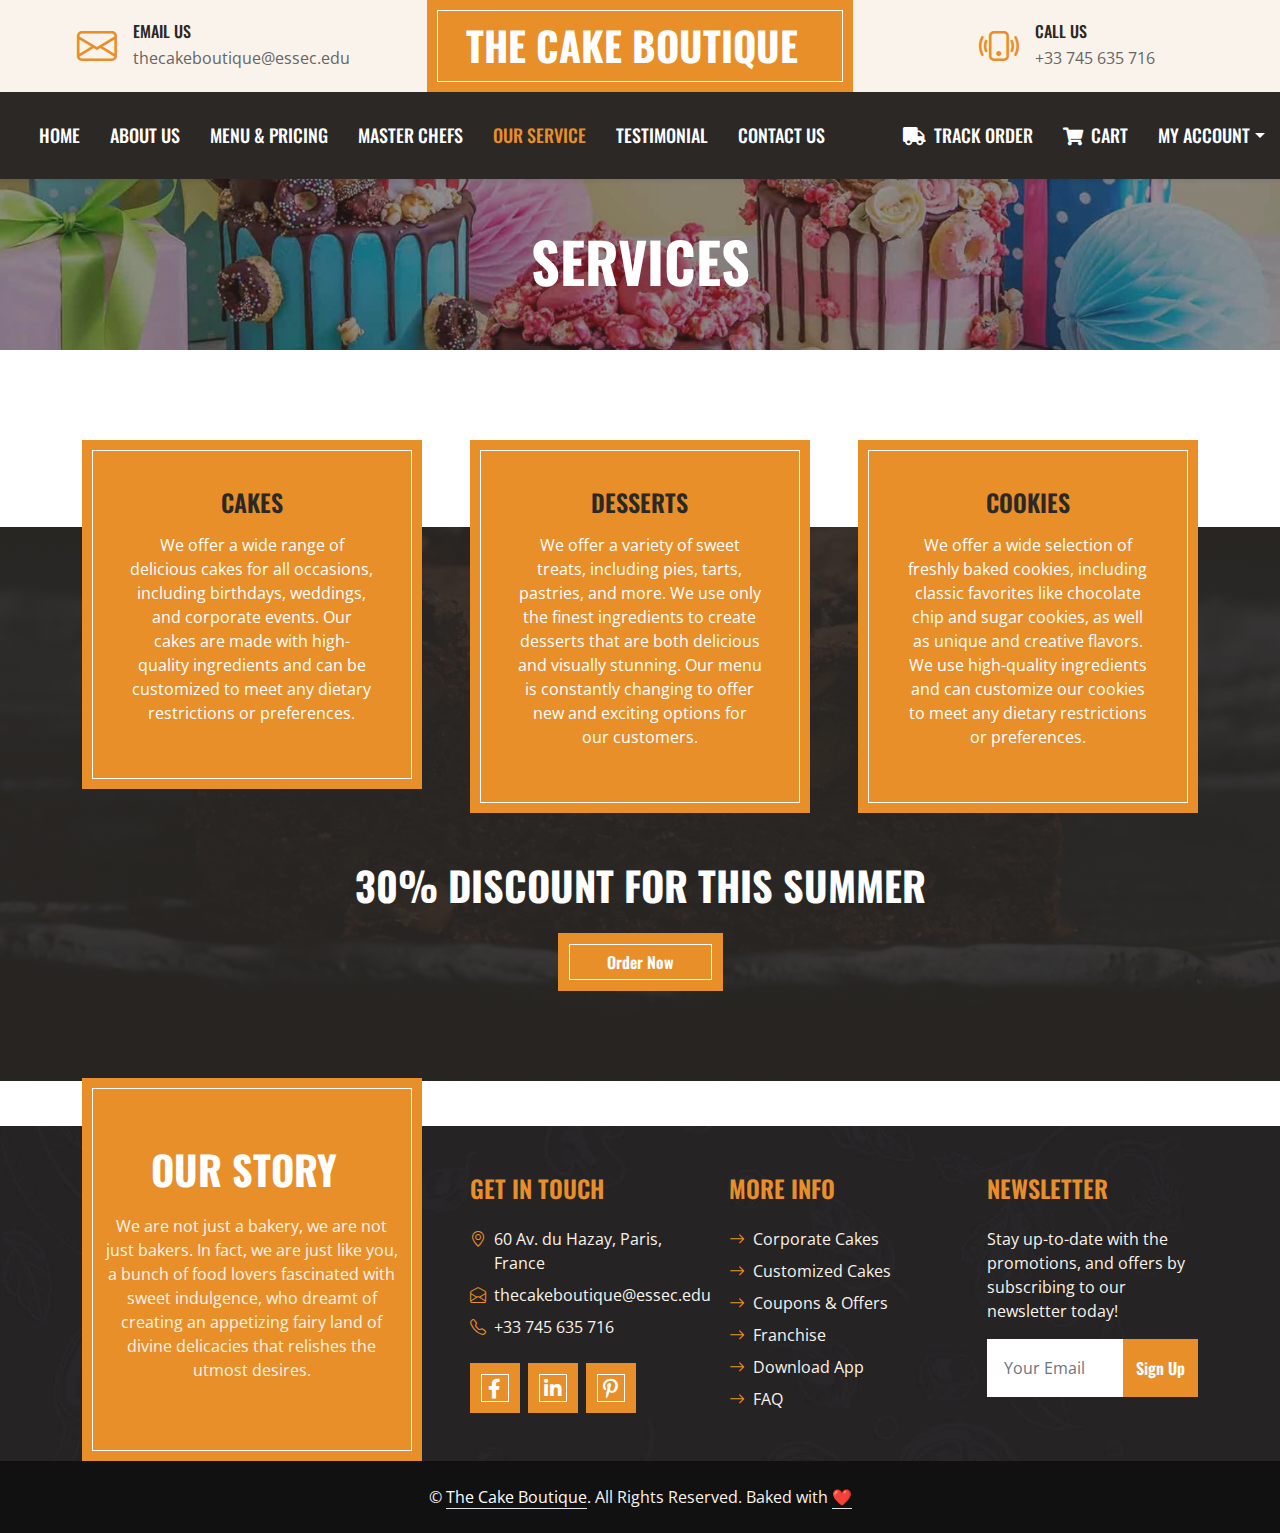
<file: service.html>
<!DOCTYPE html>
<html lang="en">

<head>
    <meta charset="utf-8">
    <title>The Cake Boutique</title>
    <meta content="width=device-width, initial-scale=1.0" name="viewport">
    <meta content="Free HTML Templates" name="keywords">
    <meta content="Free HTML Templates" name="description">

    <!-- Favicon -->
    <link href="img/favicon.ico" rel="icon">

    <!-- Google Web Fonts -->
    <link rel="preconnect" href="https://fonts.googleapis.com">
    <link rel="preconnect" href="https://fonts.gstatic.com" crossorigin>
    <link href="https://fonts.googleapis.com/css2?family=Open+Sans:wght@400;600&family=Oswald:wght@500;600;700&family=Pacifico&display=swap" rel="stylesheet"> 

    <!-- Icon Font Stylesheet -->
    <link href="https://cdnjs.cloudflare.com/ajax/libs/font-awesome/5.10.0/css/all.min.css" rel="stylesheet">
    <link href="https://cdn.jsdelivr.net/npm/bootstrap-icons@1.4.1/font/bootstrap-icons.css" rel="stylesheet">

    <!-- Libraries Stylesheet -->
    <link href="lib/owlcarousel/assets/owl.carousel.min.css" rel="stylesheet">

    <!-- Customized Bootstrap Stylesheet -->
    <link href="css/bootstrap.min.css" rel="stylesheet">

    <!-- Template Stylesheet -->
    <link href="css/style.css" rel="stylesheet">
</head>

<body>
    <!-- Topbar Start -->
    <div class="container-fluid px-0 d-none d-lg-block">
        <div class="row gx-0">
            <div class="col-lg-4 text-center bg-secondary py-3">
                <div class="d-inline-flex align-items-center justify-content-center">
                    <i class="bi bi-envelope fs-1 text-primary me-3"></i>
                    <div class="text-start">
                        <h6 class="text-uppercase mb-1">Email Us</h6>
                        <span>thecakeboutique@essec.edu</span>
                    </div>
                </div>
            </div>
            <div class="col-lg-4 text-center bg-primary border-inner py-3">
                <div class="d-inline-flex align-items-center justify-content-center">
                    <a href="index.html" class="navbar-brand">
                        <h1 class="m-0 text-uppercase text-white"></i>The Cake Boutique</h1>
                    </a>
                </div>
            </div>
            <div class="col-lg-4 text-center bg-secondary py-3">
                <div class="d-inline-flex align-items-center justify-content-center">
                    <i class="bi bi-phone-vibrate fs-1 text-primary me-3"></i>
                    <div class="text-start">
                        <h6 class="text-uppercase mb-1">Call Us</h6>
                        <span>+33 745 635 716</span>
                    </div>
                </div>
            </div>
        </div>
    </div>


  <!-- Navbar -->
  <nav class="navbar navbar-expand-lg bg-dark navbar-dark shadow-sm py-3 py-lg-0 px-3 px-lg-0">
    <a href="index.html" class="navbar-brand d-block d-lg-none">
        <h1 class="m-0 text-uppercase text-white"><i class="fa fa-birthday-cake fs-1 text-primary me-3"></i>The Cake Boutique</h1>
    </a>
    <button class="navbar-toggler" type="button" data-bs-toggle="collapse" data-bs-target="#navbarCollapse">
        <span class="navbar-toggler-icon"></span>
    </button>
    <div class="collapse navbar-collapse" id="navbarCollapse">
        <div class="navbar-nav ms-auto mx-lg-auto py-0">
            <a href="index.html" class="nav-item nav-link">Home</a>
            <a href="about.html" class="nav-item nav-link">About Us</a>
            <a href="menu.html" class="nav-item nav-link">Menu & Pricing</a>
            <a href="team.html" class="nav-item nav-link">Master Chefs</a>
            <a href="service.html" class="nav-item nav-link active">Our Service</a>
            <a href="testimonial.html" class="nav-item nav-link">Testimonial</a>
            <a href="contact.html" class="nav-item nav-link">Contact Us</a>
        </div>
        <div class="navbar-nav ms-auto py-0">
            <a href="javascript:void(0)" class="nav-item nav-link" data-bs-toggle="modal" data-bs-target="#trackOrderModal"><i class="fa fa-truck me-2"></i>Track Order</a>
            <a href="#" class="nav-item nav-link"><i class="fa fa-shopping-cart me-2"></i>Cart</a>
            <div class="nav-item dropdown">
                <a href="#" class="nav-link dropdown-toggle" data-bs-toggle="dropdown">My Account</a>
                <div class="dropdown-menu m-0">
                    <a href="#" class="dropdown-item" data-bs-toggle="modal" data-bs-target="#signupModal">Sign Up</a>
                    <a href="#" class="dropdown-item" data-bs-toggle="modal" data-bs-target="#signinModal">Sign In</a>
                </div>
            </div>
        </div>
    </div>
</nav>

<!-- Track Order Modal -->
<div class="modal fade" id="trackOrderModal" tabindex="-1" aria-labelledby="trackOrderModalLabel" aria-hidden="true">
  <div class="modal-dialog">
    <div class="modal-content">
      <div class="modal-header">
        <h5 class="modal-title" id="trackOrderModalLabel">Track Your Order</h5>
        <button type="button" class="btn-close" data-bs-dismiss="modal" aria-label="Close"></button>
      </div>
      <div class="modal-body">
        <form>
          <div class="mb-3">
            <label for="customerName" class="form-label">Customer Name</label>
            <input type="text" class="form-control" id="customerName">
          </div>
          <div class="mb-3">
            <label for="trackingNumber" class="form-label">Tracking Number</label>
            <input type="text" class="form-control" id="trackingNumber">
          </div>
          <button type="submit" class="btn btn-primary">Submit</button>
        </form>
      </div>
    </div>
  </div>
</div>

<!-- Sign Up Modal -->
<div class="modal fade" id="signupModal" tabindex="-1" role="dialog" aria-labelledby="signupModalLabel" aria-hidden="true">
    <div class="modal-dialog" role="document">
      <div class="modal-content">
        <div class="modal-header">
          <h5 class="modal-title" id="signupModalLabel">Sign Up</h5>
          <button type="button" class="btn-close" data-bs-dismiss="modal" aria-label="Close"></button>
        </div>
        <div class="modal-body">
          <form>
            <div class="form-group">
              <label for="signup-name" class="col-form-label">Name:</label>
              <input type="text" class="form-control" id="signup-name">
            </div>
            <div class="form-group">
              <label for="signup-mobile" class="col-form-label">Mobile Number:</label>
              <input type="text" class="form-control" id="signup-mobile">
            </div>
            <div class="form-group">
              <label for="signup-email" class="col-form-label">Email ID:</label>
              <input type="email" class="form-control" id="signup-email">
            </div>
            <div class="form-group">
              <label for="signup-password" class="col-form-label">Password:</label>
              <input type="password" class="form-control" id="signup-password">
            </div>
            <button type="submit" class="btn btn-primary">Submit</button>
          </form>
        </div>
      </div>
    </div>
  </div>

  <!-- Sign In Modal -->
<div class="modal fade" id="signinModal" tabindex="-1" role="dialog" aria-labelledby="signinModalLabel" aria-hidden="true">
    <div class="modal-dialog" role="document">
      <div class="modal-content">
        <div class="modal-header">
          <h5 class="modal-title" id="signinModalLabel">Sign In</h5>
          <button type="button" class="btn-close" data-bs-dismiss="modal" aria-label="Close"></button>
        </div>
        <div class="modal-body">
          <form>
            <div class="form-group">
              <label for="signin-email" class="col-form-label">Email ID:</label>
              <input type="email" class="form-control" id="signin-email">
            </div>
            <div class="form-group">
              <label for="signin-password" class="col-form-label">Password:</label>
              <input type="password" class="form-control" id="signin-password">
            </div>
            <button type="submit" class="btn btn-primary">Submit</button>
          </form>
        </div>
      </div>
    </div>
  </div>

 <!-- Navbar -->

<!-- Page Header Start -->
    <div class="container-fluid bg-dark bg-image4 p-5 mb-5">
        <div class="row">
            <div class="col-12 text-center">
                <h1 class="display-4 text-uppercase text-white">Services</h1>
            </div>
        </div>
    </div>
    <!-- Page Header End -->


    <!-- Service Start -->
    <div class="container-fluid service position-relative px-5" style="margin-top: 90px;">
        <div class="container">
            <div class="row g-5">
                <div class="col-lg-4 col-md-6">
                    <div class="bg-primary border-inner text-center text-white p-5">
                        <h4 class="text-uppercase mb-3">CAKES</h4>
                        <p>We offer a wide range of delicious cakes for all occasions, including birthdays, weddings, and corporate events.
                             Our cakes are made with high-quality ingredients and can be customized to meet any dietary restrictions or preferences.</p>
                    </div>
                </div>
                <div class="col-lg-4 col-md-6">
                    <div class="bg-primary border-inner text-center text-white p-5">
                        <h4 class="text-uppercase mb-3">DESSERTS</h4>
                        <p>We offer a variety of sweet treats, including pies, tarts, pastries, and more. 
                            We use only the finest ingredients to create desserts that are both delicious and visually stunning.
                             Our menu is constantly changing to offer new and exciting options for our customers.</p>
                    </div>
                </div>
                <div class="col-lg-4 col-md-6">
                    <div class="bg-primary border-inner text-center text-white p-5">
                        <h4 class="text-uppercase mb-3">COOKIES</h4>
                        <p>We offer a wide selection of freshly baked cookies, including classic favorites like chocolate chip and 
                            sugar cookies, as well as unique and creative flavors. We use high-quality ingredients and can customize our cookies to meet 
                            any dietary restrictions or preferences.</p>
                    </div>
                </div>
                <div class="col-lg-12 col-md-6 text-center">
                    <h1 class="text-uppercase text-light mb-4">30% Discount For This Summer</h1>
                    <a href="../Cake Project/menu.html" class="btn btn-primary border-inner py-3 px-5">Order Now</a>
                </div>
            </div>
        </div>
    </div>
    <!-- Service End -->


   
   <!-- Footer Start -->
   <div class="container-fluid bg-dark bg-img text-secondary" style="margin-top: 135px">
    <div class="container">
        <div class="row gx-5">
            <div class="col-lg-4 col-md-6 mt-lg-n5">
                <div class="d-flex flex-column align-items-center justify-content-center text-center h-100 bg-primary border-inner p-4">
                    <a href="index.html" class="navbar-brand">
                        <h1 class="m-0 text-uppercase text-white"></i>Our Story</h1>
                    </a>
                    <p class="mt-3">We are not just a bakery, we are not just bakers. In fact, we are just like you, a bunch of food lovers fascinated with sweet indulgence, who dreamt of creating an appetizing fairy land of divine delicacies that relishes the utmost desires.</p>
                </div>
            </div>
            <div class="col-lg-8 col-md-6">
                <div class="row gx-5">
                    <div class="col-lg-4 col-md-12 pt-5 mb-5">
                        <h4 class="text-primary text-uppercase mb-4">Get In Touch</h4>
                        <div class="d-flex mb-2">
                            <i class="bi bi-geo-alt text-primary me-2"></i>
                            <p class="mb-0">60 Av. du Hazay, Paris, France</p>
                        </div>
                        <div class="d-flex mb-2">
                            <i class="bi bi-envelope-open text-primary me-2"></i>
                            <p class="mb-0">thecakeboutique@essec.edu</p>
                        </div>
                        <div class="d-flex mb-2">
                            <i class="bi bi-telephone text-primary me-2"></i>
                            <p class="mb-0">+33 745 635 716</p>
                        </div>
                        <div class="d-flex mt-4">
                            <a class="btn btn-lg btn-primary btn-lg-square border-inner rounded-0 me-2" href="#"><i class="fab fa-facebook-f fw-normal"></i></a>
                            <a class="btn btn-lg btn-primary btn-lg-square border-inner rounded-0 me-2" href="#"><i class="fab fa-linkedin-in fw-normal"></i></a>
                            <a class="btn btn-lg btn-primary btn-lg-square border-inner rounded-0 me-2" href="#"><i class="fab fa-pinterest-p fw-normal"></i></a>
                        </div>
                    </div>
                    <div class="col-lg-4 col-md-12 pt-0 pt-lg-5 mb-5">
                        <h4 class="text-primary text-uppercase mb-4">More Info</h4>
                        <div class="d-flex flex-column justify-content-start">
                            <a class="text-secondary mb-2" href="#"><i class="bi bi-arrow-right text-primary me-2"></i>Corporate Cakes</a>
                            <a class="text-secondary mb-2" href="#"><i class="bi bi-arrow-right text-primary me-2"></i>Customized Cakes</a>
                            <a class="text-secondary mb-2" href="#"><i class="bi bi-arrow-right text-primary me-2"></i>Coupons & Offers</a>
                            <a class="text-secondary mb-2" href="#"><i class="bi bi-arrow-right text-primary me-2"></i>Franchise</a>
                            <a class="text-secondary mb-2" href="#"><i class="bi bi-arrow-right text-primary me-2"></i>Download App</a>
                            <a class="text-secondary" href="#"><i class="bi bi-arrow-right text-primary me-2"></i>FAQ</a>
                        </div>
                    </div>
                    <div class="col-lg-4 col-md-12 pt-0 pt-lg-5 mb-5">
                        <h4 class="text-primary text-uppercase mb-4">Newsletter</h4>
                        <p>Stay up-to-date with the promotions, and offers by subscribing to our newsletter today!</p>
                        <form action="">
                            <div class="input-group">
                                <input type="text" class="form-control border-white p-3" placeholder="Your Email">
                                <button class="btn btn-primary">Sign Up</button>
                            </div>
                        </form>
                    </div>
                </div>
            </div>
        </div>
    </div>
</div>
<div class="container-fluid text-secondary py-4" style="background: #111111;">
    <div class="container text-center">
        <p class="mb-0">&copy; <a class="text-white border-bottom" href="#">The Cake Boutique</a>. All Rights Reserved. Baked with <a class="text-white border-bottom" href="https://htmlcodex.com">❤️</a></p>
    </div>
</div>

    <!-- Footer End -->


    <!-- Back to Top -->
    <a href="#" class="btn btn-primary border-inner py-3 fs-4 back-to-top"><i class="bi bi-arrow-up"></i></a>


    <!-- JavaScript Libraries -->
    <script src="https://code.jquery.com/jquery-3.4.1.min.js"></script>
    <script src="https://cdn.jsdelivr.net/npm/bootstrap@5.0.0/dist/js/bootstrap.bundle.min.js"></script>
    <script src="lib/easing/easing.min.js"></script>
    <script src="lib/waypoints/waypoints.min.js"></script>
    <script src="lib/counterup/counterup.min.js"></script>
    <script src="lib/owlcarousel/owl.carousel.min.js"></script>

    <!-- Template Javascript -->
    <script src="js/main.js"></script>
</body>

</html>
</file>
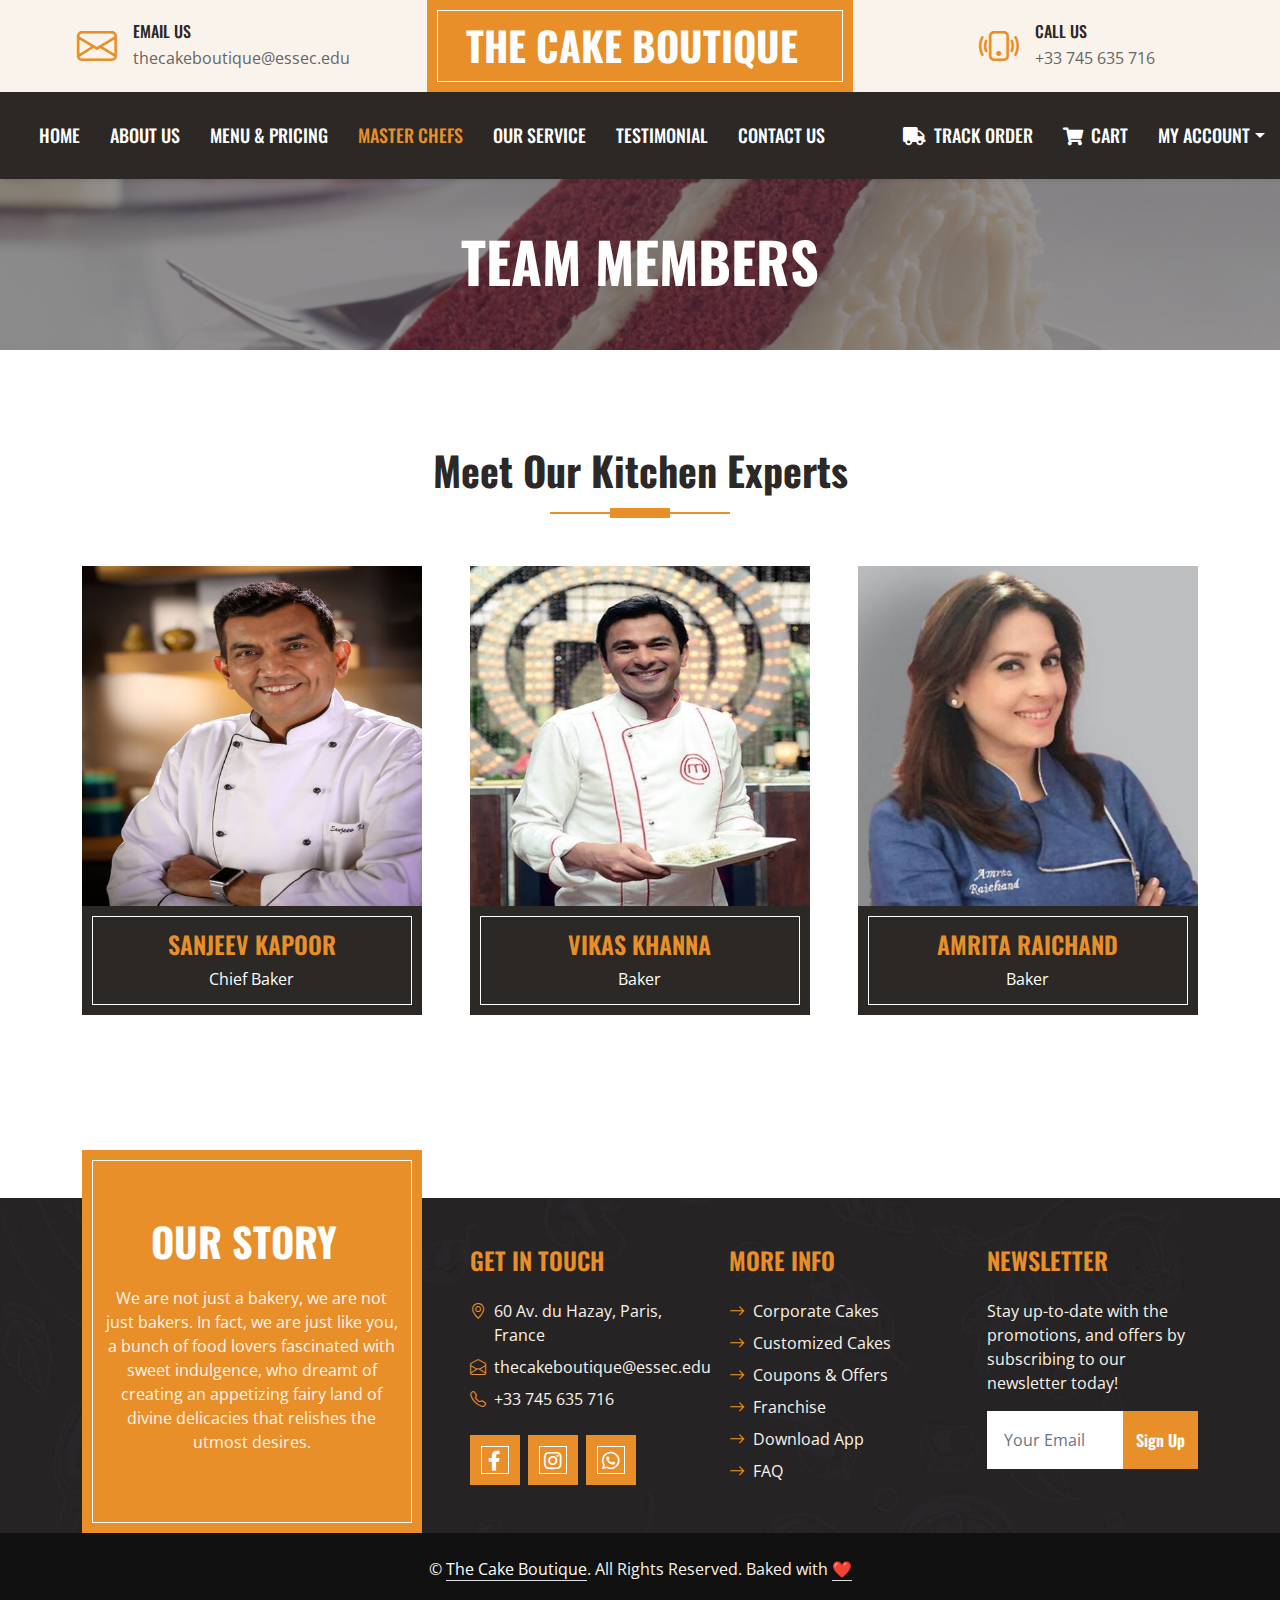
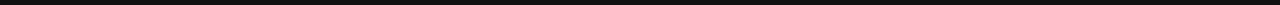
<file: team.html>
<!DOCTYPE html>
<html lang="en">

<head>
    <meta charset="utf-8">
    <title>The Cake Boutique</title>
    <meta content="width=device-width, initial-scale=1.0" name="viewport">
    <meta content="Cakes" name="keywords">
    <meta content="Cake Boutique Shop" name="description">

    <link href="img/favicon.ico" rel="icon">

    <link rel="preconnect" href="https://fonts.googleapis.com">
    <link rel="preconnect" href="https://fonts.gstatic.com" crossorigin>
    <link href="https://fonts.googleapis.com/css2?family=Open+Sans:wght@400;600&family=Oswald:wght@500;600;700&family=Pacifico&display=swap" rel="stylesheet"> 

    <link href="https://cdnjs.cloudflare.com/ajax/libs/font-awesome/5.10.0/css/all.min.css" rel="stylesheet">
    <link href="https://cdn.jsdelivr.net/npm/bootstrap-icons@1.4.1/font/bootstrap-icons.css" rel="stylesheet">

    <link href="lib/owlcarousel/assets/owl.carousel.min.css" rel="stylesheet">

    <link href="css/bootstrap.min.css" rel="stylesheet">

    <link href="css/style.css" rel="stylesheet">
</head>

<body>
    <div class="container-fluid px-0 d-none d-lg-block">
        <div class="row gx-0">
            <div class="col-lg-4 text-center bg-secondary py-3">
                <div class="d-inline-flex align-items-center justify-content-center">
                    <i class="bi bi-envelope fs-1 text-primary me-3"></i>
                    <div class="text-start">
                        <h6 class="text-uppercase mb-1">Email Us</h6>
                        <span>thecakeboutique@essec.edu</span>
                    </div>
                </div>
            </div>
            <div class="col-lg-4 text-center bg-primary border-inner py-3">
                <div class="d-inline-flex align-items-center justify-content-center">
                    <a href="index.html" class="navbar-brand">
                        <h1 class="m-0 text-uppercase text-white"></i>The Cake Boutique</h1>
                    </a>
                </div>
            </div>
            <div class="col-lg-4 text-center bg-secondary py-3">
                <div class="d-inline-flex align-items-center justify-content-center">
                    <i class="bi bi-phone-vibrate fs-1 text-primary me-3"></i>
                    <div class="text-start">
                        <h6 class="text-uppercase mb-1">Call Us</h6>
                        <span>+33 745 635 716</span>
                    </div>
                </div>
            </div>
        </div>
    </div>


  <!-- Navbar -->
  <nav class="navbar navbar-expand-lg bg-dark navbar-dark shadow-sm py-3 py-lg-0 px-3 px-lg-0">
    <a href="index.html" class="navbar-brand d-block d-lg-none">
        <h1 class="m-0 text-uppercase text-white"><i class="fa fa-birthday-cake fs-1 text-primary me-3"></i>The Cake Boutique</h1>
    </a>
    <button class="navbar-toggler" type="button" data-bs-toggle="collapse" data-bs-target="#navbarCollapse">
        <span class="navbar-toggler-icon"></span>
    </button>
    <div class="collapse navbar-collapse" id="navbarCollapse">
        <div class="navbar-nav ms-auto mx-lg-auto py-0">
            <a href="index.html" class="nav-item nav-link">Home</a>
            <a href="about.html" class="nav-item nav-link">About Us</a>
            <a href="menu.html" class="nav-item nav-link">Menu & Pricing</a>
            <a href="team.html" class="nav-item nav-link active">Master Chefs</a>
            <a href="service.html" class="nav-item nav-link">Our Service</a>
            <a href="testimonial.html" class="nav-item nav-link">Testimonial</a>
            <a href="contact.html" class="nav-item nav-link">Contact Us</a>
        </div>
        <div class="navbar-nav ms-auto py-0">
            <a href="javascript:void(0)" class="nav-item nav-link" data-bs-toggle="modal" data-bs-target="#trackOrderModal"><i class="fa fa-truck me-2"></i>Track Order</a>
            <a href="#" class="nav-item nav-link"><i class="fa fa-shopping-cart me-2"></i>Cart</a>
            <div class="nav-item dropdown">
                <a href="#" class="nav-link dropdown-toggle" data-bs-toggle="dropdown">My Account</a>
                <div class="dropdown-menu m-0">
                    <a href="#" class="dropdown-item" data-bs-toggle="modal" data-bs-target="#signupModal">Sign Up</a>
                    <a href="#" class="dropdown-item" data-bs-toggle="modal" data-bs-target="#signinModal">Sign In</a>
                </div>
            </div>
        </div>
    </div>
</nav>

<!-- Track Order Modal -->
<div class="modal fade" id="trackOrderModal" tabindex="-1" aria-labelledby="trackOrderModalLabel" aria-hidden="true">
  <div class="modal-dialog">
    <div class="modal-content">
      <div class="modal-header">
        <h5 class="modal-title" id="trackOrderModalLabel">Track Your Order</h5>
        <button type="button" class="btn-close" data-bs-dismiss="modal" aria-label="Close"></button>
      </div>
      <div class="modal-body">
        <form>
          <div class="mb-3">
            <label for="customerName" class="form-label">Customer Name</label>
            <input type="text" class="form-control" id="customerName">
          </div>
          <div class="mb-3">
            <label for="trackingNumber" class="form-label">Tracking Number</label>
            <input type="text" class="form-control" id="trackingNumber">
          </div>
          <button type="submit" class="btn btn-primary">Submit</button>
        </form>
      </div>
    </div>
  </div>
</div>

<!-- Sign Up Modal -->
<div class="modal fade" id="signupModal" tabindex="-1" role="dialog" aria-labelledby="signupModalLabel" aria-hidden="true">
    <div class="modal-dialog" role="document">
      <div class="modal-content">
        <div class="modal-header">
          <h5 class="modal-title" id="signupModalLabel">Sign Up</h5>
          <button type="button" class="btn-close" data-bs-dismiss="modal" aria-label="Close"></button>
        </div>
        <div class="modal-body">
          <form>
            <div class="form-group">
              <label for="signup-name" class="col-form-label">Name:</label>
              <input type="text" class="form-control" id="signup-name">
            </div>
            <div class="form-group">
              <label for="signup-mobile" class="col-form-label">Mobile Number:</label>
              <input type="text" class="form-control" id="signup-mobile">
            </div>
            <div class="form-group">
              <label for="signup-email" class="col-form-label">Email ID:</label>
              <input type="email" class="form-control" id="signup-email">
            </div>
            <div class="form-group">
              <label for="signup-password" class="col-form-label">Password:</label>
              <input type="password" class="form-control" id="signup-password">
            </div>
            <button type="submit" class="btn btn-primary">Submit</button>
          </form>
        </div>
      </div>
    </div>
  </div>

  <!-- Sign In Modal -->
<div class="modal fade" id="signinModal" tabindex="-1" role="dialog" aria-labelledby="signinModalLabel" aria-hidden="true">
    <div class="modal-dialog" role="document">
      <div class="modal-content">
        <div class="modal-header">
          <h5 class="modal-title" id="signinModalLabel">Sign In</h5>
          <button type="button" class="btn-close" data-bs-dismiss="modal" aria-label="Close"></button>
        </div>
        <div class="modal-body">
          <form>
            <div class="form-group">
              <label for="signin-email" class="col-form-label">Email ID:</label>
              <input type="email" class="form-control" id="signin-email">
            </div>
            <div class="form-group">
              <label for="signin-password" class="col-form-label">Password:</label>
              <input type="password" class="form-control" id="signin-password">
            </div>
            <button type="submit" class="btn btn-primary">Submit</button>
          </form>
        </div>
      </div>
    </div>
  </div>

 <!-- Navbar -->

    <!-- Header Page -->
    <div class="container-fluid bg-dark bg-image p-5 mb-5">
        <div class="row">
            <div class="col-12 text-center">
                <h1 class="display-4 text-uppercase text-white">Team Members</h1>
            </div>
        </div>
    </div>

    
    <!-- Team Start -->
    <div class="container-fluid py-5">
        <div class="container">
            <div class="section-title position-relative text-center mx-auto mb-5 pb-3" style="max-width: 600px;">
                <h1>Meet Our Kitchen Experts</h1>
            </div>
            <div class="row g-5">
                <div class="col-lg-4 col-md-6">
                    <div class="team-item">
                        <div class="position-relative overflow-hidden">
                            <img class="img-fluid w-100" src="img/team-1.jpg" alt="">
                            <div class="team-overlay w-100 h-100 position-absolute top-50 start-50 translate-middle d-flex align-items-center justify-content-center">
                                <div class="d-flex align-items-center justify-content-start">
                                    <a class="btn btn-lg btn-primary btn-lg-square border-inner rounded-0 mx-1" href="https://twitter.com/SanjeevKapoor"><i class="fab fa-twitter fw-normal"></i></a>
                                    <a class="btn btn-lg btn-primary btn-lg-square border-inner rounded-0 mx-1" href="https://www.facebook.com/ChefSanjeevKapoor/"><i class="fab fa-facebook-f fw-normal"></i></a>
                                    <a class="btn btn-lg btn-primary btn-lg-square border-inner rounded-0 mx-1" href="https://www.linkedin.com/in/chefsanjeevkapoor"><i class="fab fa-linkedin-in fw-normal"></i></a>
                                </div>
                            </div>
                        </div>
                        <div class="bg-dark border-inner text-center p-4">
                            <h4 class="text-uppercase text-primary">Sanjeev Kapoor</h4>
                            <p class="text-white m-0">Chief Baker</p>
                        </div>
                    </div>
                </div>
                <div class="col-lg-4 col-md-6">
                    <div class="team-item">
                        <div class="position-relative overflow-hidden">
                            <img class="img-fluid w-100" src="img/team-2.jpg" alt="">
                            <div class="team-overlay w-100 h-100 position-absolute top-50 start-50 translate-middle d-flex align-items-center justify-content-center">
                                <div class="d-flex align-items-center justify-content-start">
                                    <a class="btn btn-lg btn-primary btn-lg-square border-inner rounded-0 mx-1" href="https://twitter.com/TheVikasKhanna"><i class="fab fa-twitter fw-normal"></i></a>
                                    <a class="btn btn-lg btn-primary btn-lg-square border-inner rounded-0 mx-1" href="https://www.instagram.com/vikaskhannagroup/"><i class="fab fa-facebook-f fw-normal"></i></a>
                                    <a class="btn btn-lg btn-primary btn-lg-square border-inner rounded-0 mx-1" href="https://www.linkedin.com/in/VikasKhanna"><i class="fab fa-linkedin-in fw-normal"></i></a>
                                </div>
                            </div>
                        </div>
                        <div class="bg-dark border-inner text-center p-4">
                            <h4 class="text-uppercase text-primary">Vikas Khanna</h4>
                            <p class="text-white m-0">Baker</p>
                        </div>
                    </div>
                </div>
                <div class="col-lg-4 col-md-6">
                    <div class="team-item">
                        <div class="position-relative overflow-hidden">
                            <img class="img-fluid w-100" src="img/team-3.jpg" alt="">
                            <div class="team-overlay w-100 h-100 position-absolute top-50 start-50 translate-middle d-flex align-items-center justify-content-center">
                                <div class="d-flex align-items-center justify-content-start">
                                    <a class="btn btn-lg btn-primary btn-lg-square border-inner rounded-0 mx-1" href="https://twitter.com/amritaraichand"><i class="fab fa-twitter fw-normal"></i></a>
                                    <a class="btn btn-lg btn-primary btn-lg-square border-inner rounded-0 mx-1" href="https://www.facebook.com/amritaraichand/"><i class="fab fa-facebook-f fw-normal"></i></a>
                                    <a class="btn btn-lg btn-primary btn-lg-square border-inner rounded-0 mx-1" href="https://www.linkedin.com/in/AmritaRaichand"><i class="fab fa-linkedin-in fw-normal"></i></a>
                                </div>
                            </div>
                        </div>
                        <div class="bg-dark border-inner text-center p-4">
                            <h4 class="text-uppercase text-primary">Amrita Raichand</h4>
                            <p class="text-white m-0">Baker</p>
                        </div>
                    </div>
                </div>
            </div>
        </div>
    </div>
    <!-- Team End -->

   
    <!-- Footer Start -->
    <div class="container-fluid bg-dark bg-img text-secondary" style="margin-top: 135px">
        <div class="container">
            <div class="row gx-5">
                <div class="col-lg-4 col-md-6 mt-lg-n5">
                    <div class="d-flex flex-column align-items-center justify-content-center text-center h-100 bg-primary border-inner p-4">
                        <a href="index.html" class="navbar-brand">
                            <h1 class="m-0 text-uppercase text-white"></i>Our Story</h1>
                        </a>
                        <p class="mt-3">We are not just a bakery, we are not just bakers. In fact, we are just like you, a bunch of food lovers fascinated with sweet indulgence, who dreamt of creating an appetizing fairy land of divine delicacies that relishes the utmost desires.</p>
                    </div>
                </div>
                <div class="col-lg-8 col-md-6">
                    <div class="row gx-5">
                        <div class="col-lg-4 col-md-12 pt-5 mb-5">
                            <h4 class="text-primary text-uppercase mb-4">Get In Touch</h4>
                            <div class="d-flex mb-2">
                                <i class="bi bi-geo-alt text-primary me-2"></i>
                                <p class="mb-0">60 Av. du Hazay, Paris, France</p>
                            </div>
                            <div class="d-flex mb-2">
                                <i class="bi bi-envelope-open text-primary me-2"></i>
                                <p class="mb-0">thecakeboutique@essec.edu</p>
                            </div>
                            <div class="d-flex mb-2">
                                <i class="bi bi-telephone text-primary me-2"></i>
                                <p class="mb-0">+33 745 635 716</p>
                            </div>
                            <div class="d-flex mt-4">
                                <a class="btn btn-lg btn-primary btn-lg-square border-inner rounded-0 me-2" href="#"><i class="fab fa-facebook-f fw-normal"></i></a>
                                <a class="btn btn-lg btn-primary btn-lg-square border-inner rounded-0 me-2" href="#"><i class="fab fa-instagram fw-normal"></i></a>
                                <a class="btn btn-lg btn-primary btn-lg-square border-inner rounded-0 me-2" href="#"><i class="fab fa-whatsapp fw-normal"></i></a>
                            </div>
                        </div>
                        <div class="col-lg-4 col-md-12 pt-0 pt-lg-5 mb-5">
                            <h4 class="text-primary text-uppercase mb-4">More Info</h4>
                            <div class="d-flex flex-column justify-content-start">
                                <a class="text-secondary mb-2" href="#"><i class="bi bi-arrow-right text-primary me-2"></i>Corporate Cakes</a>
                                <a class="text-secondary mb-2" href="#"><i class="bi bi-arrow-right text-primary me-2"></i>Customized Cakes</a>
                                <a class="text-secondary mb-2" href="#"><i class="bi bi-arrow-right text-primary me-2"></i>Coupons & Offers</a>
                                <a class="text-secondary mb-2" href="#"><i class="bi bi-arrow-right text-primary me-2"></i>Franchise</a>
                                <a class="text-secondary mb-2" href="#"><i class="bi bi-arrow-right text-primary me-2"></i>Download App</a>
                                <a class="text-secondary" href="#"><i class="bi bi-arrow-right text-primary me-2"></i>FAQ</a>
                            </div>
                        </div>
                        <div class="col-lg-4 col-md-12 pt-0 pt-lg-5 mb-5">
                            <h4 class="text-primary text-uppercase mb-4">Newsletter</h4>
                            <p>Stay up-to-date with the promotions, and offers by subscribing to our newsletter today!</p>
                            <form action="">
                                <div class="input-group">
                                    <input type="text" class="form-control border-white p-3" placeholder="Your Email">
                                    <button class="btn btn-primary">Sign Up</button>
                                </div>
                            </form>
                        </div>
                    </div>
                </div>
            </div>
        </div>
    </div>
    <div class="container-fluid text-secondary py-4" style="background: #111111;">
        <div class="container text-center">
            <p class="mb-0">&copy; <a class="text-white border-bottom" href="#">The Cake Boutique</a>. All Rights Reserved. Baked with <a class="text-white border-bottom" href="https://htmlcodex.com">❤️</a></p>
        </div>
    </div>


    <!-- To Go Back to Top -->
    <a href="#" class="btn btn-primary border-inner py-3 fs-4 back-to-top"><i class="bi bi-arrow-up"></i></a>


    <!-- JavaScript Libraries Used-->
    <script src="https://code.jquery.com/jquery-3.4.1.min.js"></script>
    <script src="https://cdn.jsdelivr.net/npm/bootstrap@5.0.0/dist/js/bootstrap.bundle.min.js"></script>
    <script src="lib/easing/easing.min.js"></script>
    <script src="lib/waypoints/waypoints.min.js"></script>
    <script src="lib/counterup/counterup.min.js"></script>
    <script src="lib/owlcarousel/owl.carousel.min.js"></script>

    <script src="js/main.js"></script>
</body>

</html>
</file>
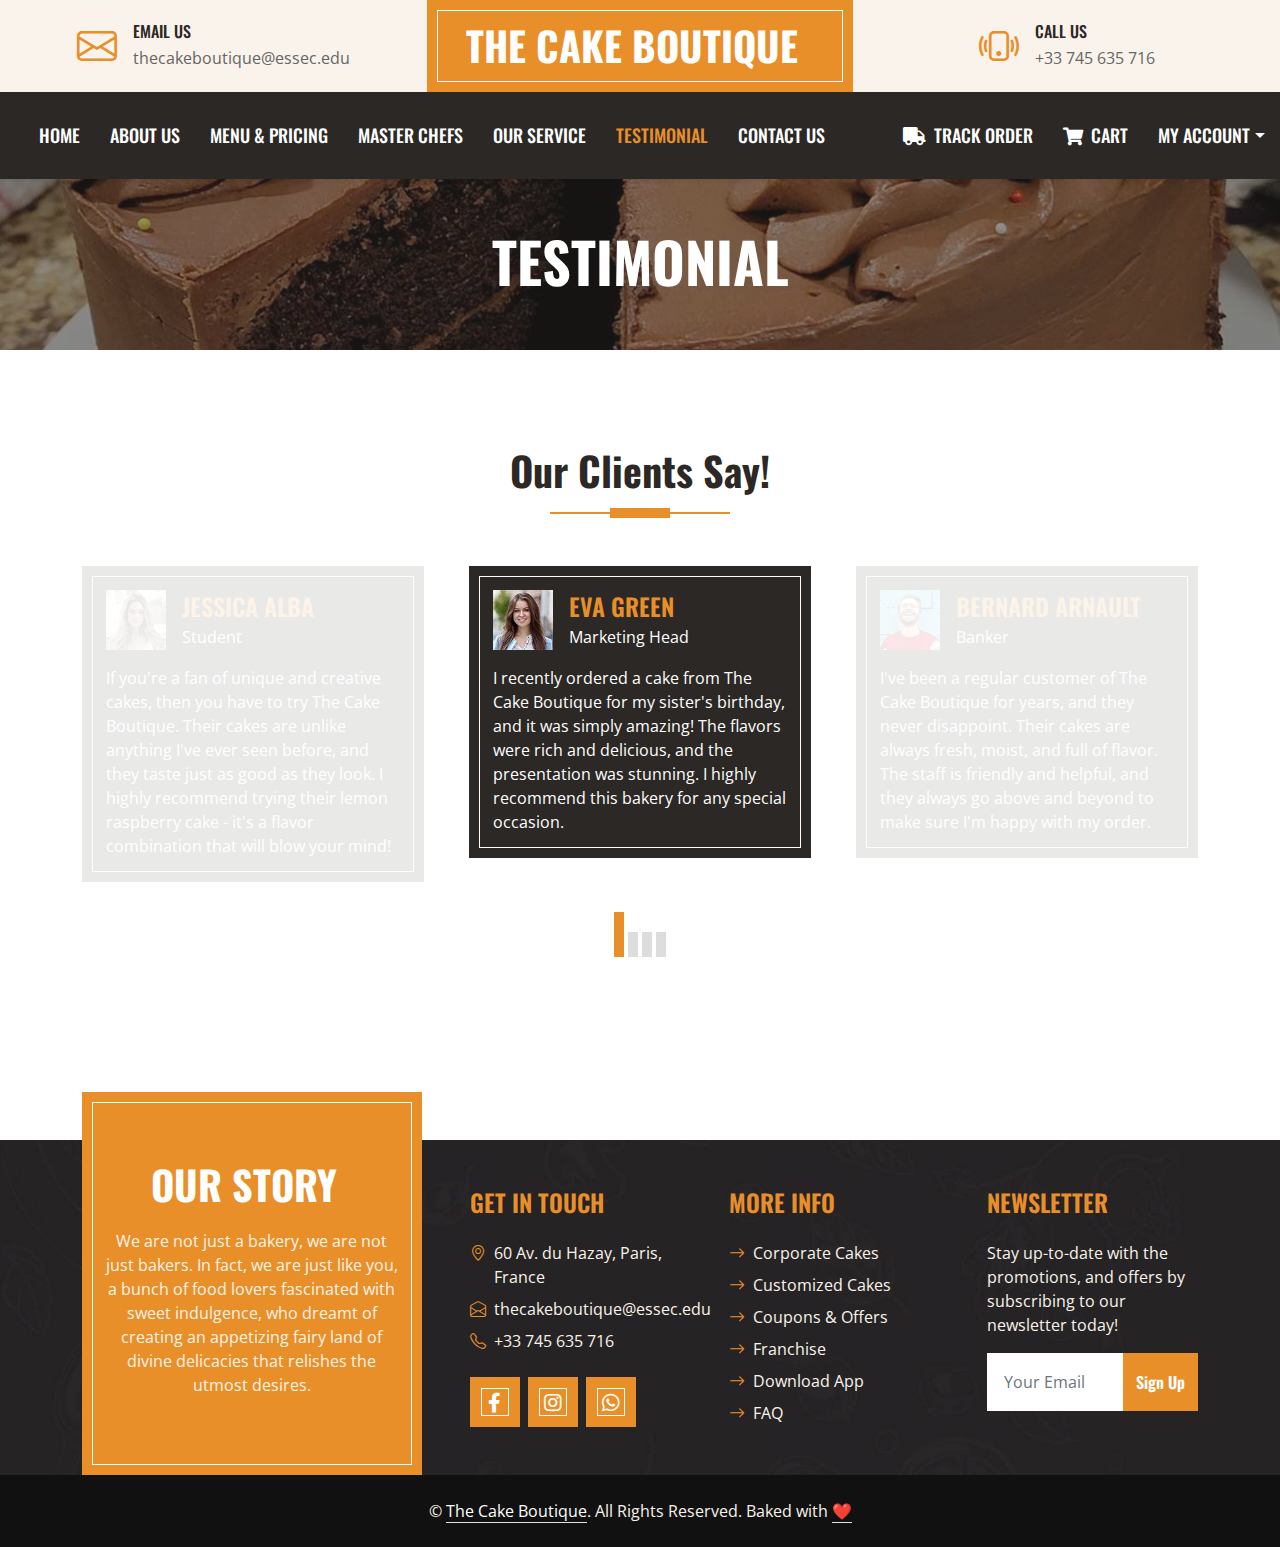
<file: testimonial.html>
<!DOCTYPE html>
<html lang="en">

<head>
    <meta charset="utf-8">
    <title>The Cake Boutique</title>
    <meta content="width=device-width, initial-scale=1.0" name="viewport">
    <meta content="Free HTML Templates" name="keywords">
    <meta content="Free HTML Templates" name="description">

    <!-- Favicon -->
    <link href="img/favicon.ico" rel="icon">

    <!-- Google Web Fonts -->
    <link rel="preconnect" href="https://fonts.googleapis.com">
    <link rel="preconnect" href="https://fonts.gstatic.com" crossorigin>
    <link href="https://fonts.googleapis.com/css2?family=Open+Sans:wght@400;600&family=Oswald:wght@500;600;700&family=Pacifico&display=swap" rel="stylesheet"> 

    <!-- Icon Font Stylesheet -->
    <link href="https://cdnjs.cloudflare.com/ajax/libs/font-awesome/5.10.0/css/all.min.css" rel="stylesheet">
    <link href="https://cdn.jsdelivr.net/npm/bootstrap-icons@1.4.1/font/bootstrap-icons.css" rel="stylesheet">

    <!-- Libraries Stylesheet -->
    <link href="lib/owlcarousel/assets/owl.carousel.min.css" rel="stylesheet">

    <!-- Customized Bootstrap Stylesheet -->
    <link href="css/bootstrap.min.css" rel="stylesheet">

    <!-- Template Stylesheet -->
    <link href="css/style.css" rel="stylesheet">
</head>

<body>
     <!-- Topbar Start -->
     <div class="container-fluid px-0 d-none d-lg-block">
        <div class="row gx-0">
            <div class="col-lg-4 text-center bg-secondary py-3">
                <div class="d-inline-flex align-items-center justify-content-center">
                    <i class="bi bi-envelope fs-1 text-primary me-3"></i>
                    <div class="text-start">
                        <h6 class="text-uppercase mb-1">Email Us</h6>
                        <span>thecakeboutique@essec.edu</span>
                    </div>
                </div>
            </div>
            <div class="col-lg-4 text-center bg-primary border-inner py-3">
                <div class="d-inline-flex align-items-center justify-content-center">
                    <a href="index.html" class="navbar-brand">
                        <h1 class="m-0 text-uppercase text-white"></i>The Cake Boutique</h1>
                    </a>
                </div>
            </div>
            <div class="col-lg-4 text-center bg-secondary py-3">
                <div class="d-inline-flex align-items-center justify-content-center">
                    <i class="bi bi-phone-vibrate fs-1 text-primary me-3"></i>
                    <div class="text-start">
                        <h6 class="text-uppercase mb-1">Call Us</h6>
                        <span>+33 745 635 716</span>
                    </div>
                </div>
            </div>
        </div>
    </div>


  <!-- Navbar -->
  <nav class="navbar navbar-expand-lg bg-dark navbar-dark shadow-sm py-3 py-lg-0 px-3 px-lg-0">
    <a href="index.html" class="navbar-brand d-block d-lg-none">
        <h1 class="m-0 text-uppercase text-white"><i class="fa fa-birthday-cake fs-1 text-primary me-3"></i>The Cake Boutique</h1>
    </a>
    <button class="navbar-toggler" type="button" data-bs-toggle="collapse" data-bs-target="#navbarCollapse">
        <span class="navbar-toggler-icon"></span>
    </button>
    <div class="collapse navbar-collapse" id="navbarCollapse">
        <div class="navbar-nav ms-auto mx-lg-auto py-0">
            <a href="index.html" class="nav-item nav-link">Home</a>
            <a href="about.html" class="nav-item nav-link">About Us</a>
            <a href="menu.html" class="nav-item nav-link">Menu & Pricing</a>
            <a href="team.html" class="nav-item nav-link">Master Chefs</a>
            <a href="service.html" class="nav-item nav-link">Our Service</a>
            <a href="testimonial.html" class="nav-item nav-link active">Testimonial</a>
            <a href="contact.html" class="nav-item nav-link">Contact Us</a>
        </div>
        <div class="navbar-nav ms-auto py-0">
            <a href="javascript:void(0)" class="nav-item nav-link" data-bs-toggle="modal" data-bs-target="#trackOrderModal"><i class="fa fa-truck me-2"></i>Track Order</a>
            <a href="#" class="nav-item nav-link"><i class="fa fa-shopping-cart me-2"></i>Cart</a>
            <div class="nav-item dropdown">
                <a href="#" class="nav-link dropdown-toggle" data-bs-toggle="dropdown">My Account</a>
                <div class="dropdown-menu m-0">
                    <a href="#" class="dropdown-item" data-bs-toggle="modal" data-bs-target="#signupModal">Sign Up</a>
                    <a href="#" class="dropdown-item" data-bs-toggle="modal" data-bs-target="#signinModal">Sign In</a>
                </div>
            </div>
        </div>
    </div>
</nav>

<!-- Track Order Modal -->
<div class="modal fade" id="trackOrderModal" tabindex="-1" aria-labelledby="trackOrderModalLabel" aria-hidden="true">
  <div class="modal-dialog">
    <div class="modal-content">
      <div class="modal-header">
        <h5 class="modal-title" id="trackOrderModalLabel">Track Your Order</h5>
        <button type="button" class="btn-close" data-bs-dismiss="modal" aria-label="Close"></button>
      </div>
      <div class="modal-body">
        <form>
          <div class="mb-3">
            <label for="customerName" class="form-label">Customer Name</label>
            <input type="text" class="form-control" id="customerName">
          </div>
          <div class="mb-3">
            <label for="trackingNumber" class="form-label">Tracking Number</label>
            <input type="text" class="form-control" id="trackingNumber">
          </div>
          <button type="submit" class="btn btn-primary">Submit</button>
        </form>
      </div>
    </div>
  </div>
</div>

<!-- Sign Up Modal -->
<div class="modal fade" id="signupModal" tabindex="-1" role="dialog" aria-labelledby="signupModalLabel" aria-hidden="true">
    <div class="modal-dialog" role="document">
      <div class="modal-content">
        <div class="modal-header">
          <h5 class="modal-title" id="signupModalLabel">Sign Up</h5>
          <button type="button" class="btn-close" data-bs-dismiss="modal" aria-label="Close"></button>
        </div>
        <div class="modal-body">
          <form>
            <div class="form-group">
              <label for="signup-name" class="col-form-label">Name:</label>
              <input type="text" class="form-control" id="signup-name">
            </div>
            <div class="form-group">
              <label for="signup-mobile" class="col-form-label">Mobile Number:</label>
              <input type="text" class="form-control" id="signup-mobile">
            </div>
            <div class="form-group">
              <label for="signup-email" class="col-form-label">Email ID:</label>
              <input type="email" class="form-control" id="signup-email">
            </div>
            <div class="form-group">
              <label for="signup-password" class="col-form-label">Password:</label>
              <input type="password" class="form-control" id="signup-password">
            </div>
            <button type="submit" class="btn btn-primary">Submit</button>
          </form>
        </div>
      </div>
    </div>
  </div>

  <!-- Sign In Modal -->
<div class="modal fade" id="signinModal" tabindex="-1" role="dialog" aria-labelledby="signinModalLabel" aria-hidden="true">
    <div class="modal-dialog" role="document">
      <div class="modal-content">
        <div class="modal-header">
          <h5 class="modal-title" id="signinModalLabel">Sign In</h5>
          <button type="button" class="btn-close" data-bs-dismiss="modal" aria-label="Close"></button>
        </div>
        <div class="modal-body">
          <form>
            <div class="form-group">
              <label for="signin-email" class="col-form-label">Email ID:</label>
              <input type="email" class="form-control" id="signin-email">
            </div>
            <div class="form-group">
              <label for="signin-password" class="col-form-label">Password:</label>
              <input type="password" class="form-control" id="signin-password">
            </div>
            <button type="submit" class="btn btn-primary">Submit</button>
          </form>
        </div>
      </div>
    </div>
  </div>

<!-- Navbar -->

<!-- Page Header Start -->
    <div class="container-fluid bg-dark bg-image2 p-5 mb-5">
        <div class="row">
            <div class="col-12 text-center">
                <h1 class="display-4 text-uppercase text-white">Testimonial</h1>
            </div>
        </div>
    </div>
    <!-- Page Header End -->


    <!-- Testimonial Start -->
    <div class="container-fluid py-5">
        <div class="container">
            <div class="section-title position-relative text-center mx-auto mb-5 pb-3" style="max-width: 600px;">
                <h1>Our Clients Say!</h1>
            </div>
            <div class="owl-carousel testimonial-carousel">
                <div class="testimonial-item bg-dark text-white border-inner p-4">
                    <div class="d-flex align-items-center mb-3">
                        <img class="img-fluid flex-shrink-0" src="img/testimonial-1.jpg" style="width: 60px; height: 60px;">
                        <div class="ps-3">
                            <h4 class="text-primary text-uppercase mb-1">Eva Green</h4>
                            <span>Marketing Head</span>
                        </div>
                    </div>
                    <p class="mb-0">I recently ordered a cake from The Cake Boutique for my sister's birthday, and 
                        it was simply amazing! The flavors were rich and delicious, and the presentation was stunning. 
                        I highly recommend this bakery for any special occasion.
                    </p>
                </div>
                <div class="testimonial-item bg-dark text-white border-inner p-4">
                    <div class="d-flex align-items-center mb-3">
                        <img class="img-fluid flex-shrink-0" src="img/testimonial-2.jpg" style="width: 60px; height: 60px;">
                        <div class="ps-3">
                            <h4 class="text-primary text-uppercase mb-1">Bernard Arnault</h4>
                            <span>Banker</span>
                        </div>
                    </div>
                    <p class="mb-0">I've been a regular customer of The Cake Boutique for years, and they never disappoint. 
                        Their cakes are always fresh, moist, and full of flavor. 
                        The staff is friendly and helpful, and they always go above and beyond to make sure I'm happy with my order.
                    </p>
                </div>
                <div class="testimonial-item bg-dark text-white border-inner p-4">
                    <div class="d-flex align-items-center mb-3">
                        <img class="img-fluid flex-shrink-0" src="img/testimonial-3.jpg" style="width: 60px; height: 60px;">
                        <div class="ps-3">
                            <h4 class="text-primary text-uppercase mb-1">Emmanuel Macron</h4>
                            <span>Consultant</span>
                        </div>
                    </div>
                    <p class="mb-0">If you're looking for a cake that not only looks amazing but tastes incredible, 
                        then The Cake Boutique is the place to go. Their cakes are works of art, and 
                        the flavors are out of this world. I highly recommend trying their chocolate fudge cake - it's to die for!
                    </p>
                </div>
                <div class="testimonial-item bg-dark text-white border-inner p-4">
                    <div class="d-flex align-items-center mb-3">
                        <img class="img-fluid flex-shrink-0" src="img/testimonial-4.jpg" style="width: 60px; height: 60px;">
                        <div class="ps-3">
                            <h4 class="text-primary text-uppercase mb-1">Jessica Alba</h4>
                            <span>Student</span>
                        </div>
                    </div>
                    <p class="mb-0">If you're a fan of unique and creative cakes, then you have to try The Cake Boutique.
                         Their cakes are unlike anything I've ever seen before, and they taste just as good as they look. 
                        I highly recommend trying their lemon raspberry cake - it's a flavor combination that will blow your mind!
                    </p>
                </div>
            </div>
        </div>
    </div>
    <!-- Testimonial End -->

    <!-- Footer Start -->
    <div class="container-fluid bg-dark bg-img text-secondary" style="margin-top: 135px">
        <div class="container">
            <div class="row gx-5">
                <div class="col-lg-4 col-md-6 mt-lg-n5">
                    <div class="d-flex flex-column align-items-center justify-content-center text-center h-100 bg-primary border-inner p-4">
                        <a href="index.html" class="navbar-brand">
                            <h1 class="m-0 text-uppercase text-white"></i>Our Story</h1>
                        </a>
                        <p class="mt-3">We are not just a bakery, we are not just bakers. In fact, we are just like you, a bunch of food lovers fascinated with sweet indulgence, who dreamt of creating an appetizing fairy land of divine delicacies that relishes the utmost desires.</p>
                    </div>
                </div>
                <div class="col-lg-8 col-md-6">
                    <div class="row gx-5">
                        <div class="col-lg-4 col-md-12 pt-5 mb-5">
                            <h4 class="text-primary text-uppercase mb-4">Get In Touch</h4>
                            <div class="d-flex mb-2">
                                <i class="bi bi-geo-alt text-primary me-2"></i>
                                <p class="mb-0">60 Av. du Hazay, Paris, France</p>
                            </div>
                            <div class="d-flex mb-2">
                                <i class="bi bi-envelope-open text-primary me-2"></i>
                                <p class="mb-0">thecakeboutique@essec.edu</p>
                            </div>
                            <div class="d-flex mb-2">
                                <i class="bi bi-telephone text-primary me-2"></i>
                                <p class="mb-0">+33 745 635 716</p>
                            </div>
                            <div class="d-flex mt-4">
                                <a class="btn btn-lg btn-primary btn-lg-square border-inner rounded-0 me-2" href="#"><i class="fab fa-facebook-f fw-normal"></i></a>
                                <a class="btn btn-lg btn-primary btn-lg-square border-inner rounded-0 me-2" href="#"><i class="fab fa-instagram fw-normal"></i></a>
                                <a class="btn btn-lg btn-primary btn-lg-square border-inner rounded-0 me-2" href="#"><i class="fab fa-whatsapp fw-normal"></i></a>
                            </div>
                        </div>
                        <div class="col-lg-4 col-md-12 pt-0 pt-lg-5 mb-5">
                            <h4 class="text-primary text-uppercase mb-4">More Info</h4>
                            <div class="d-flex flex-column justify-content-start">
                                <a class="text-secondary mb-2" href="#"><i class="bi bi-arrow-right text-primary me-2"></i>Corporate Cakes</a>
                                <a class="text-secondary mb-2" href="#"><i class="bi bi-arrow-right text-primary me-2"></i>Customized Cakes</a>
                                <a class="text-secondary mb-2" href="#"><i class="bi bi-arrow-right text-primary me-2"></i>Coupons & Offers</a>
                                <a class="text-secondary mb-2" href="#"><i class="bi bi-arrow-right text-primary me-2"></i>Franchise</a>
                                <a class="text-secondary mb-2" href="#"><i class="bi bi-arrow-right text-primary me-2"></i>Download App</a>
                                <a class="text-secondary" href="#"><i class="bi bi-arrow-right text-primary me-2"></i>FAQ</a>
                            </div>
                        </div>
                        <div class="col-lg-4 col-md-12 pt-0 pt-lg-5 mb-5">
                            <h4 class="text-primary text-uppercase mb-4">Newsletter</h4>
                            <p>Stay up-to-date with the promotions, and offers by subscribing to our newsletter today!</p>
                            <form action="">
                                <div class="input-group">
                                    <input type="text" class="form-control border-white p-3" placeholder="Your Email">
                                    <button class="btn btn-primary">Sign Up</button>
                                </div>
                            </form>
                        </div>
                    </div>
                </div>
            </div>
        </div>
    </div>
    <div class="container-fluid text-secondary py-4" style="background: #111111;">
        <div class="container text-center">
            <p class="mb-0">&copy; <a class="text-white border-bottom" href="#">The Cake Boutique</a>. All Rights Reserved. Baked with <a class="text-white border-bottom" href="https://htmlcodex.com">❤️</a></p>
        </div>
    </div>

    <!-- Footer End -->


    <!-- Back to Top -->
    <a href="#" class="btn btn-primary border-inner py-3 fs-4 back-to-top"><i class="bi bi-arrow-up"></i></a>


    <!-- JavaScript Libraries -->
    <script src="https://code.jquery.com/jquery-3.4.1.min.js"></script>
    <script src="https://cdn.jsdelivr.net/npm/bootstrap@5.0.0/dist/js/bootstrap.bundle.min.js"></script>
    <script src="lib/easing/easing.min.js"></script>
    <script src="lib/waypoints/waypoints.min.js"></script>
    <script src="lib/counterup/counterup.min.js"></script>
    <script src="lib/owlcarousel/owl.carousel.min.js"></script>

    <!-- Template Javascript -->
    <script src="js/main.js"></script>
</body>

</html>
</file>
<file: css/style.css>
/********** Template CSS **********/
:root {
    --primary: #E88F2A;
    --secondary: #FAF3EB;
    --light: #FFFFFF;
    --dark: #2B2825;
}

.font-secondary {
    font-family: 'Pacifico', cursive;
}

h1,
h2,
.font-weight-bold {
    font-weight: 700 !important;
}

h3,
h4,
.font-weight-semi-bold {
    font-weight: 600 !important;
}

h5,
h6,
.font-weight-medium {
    font-weight: 500 !important;
}

.btn {
    font-family: 'Oswald', sans-serif;
    font-weight: 600;
    transition: .5s;
}

.btn-primary {
    color: #FFFFFF;
}

.border-inner {
    position: relative;
}

.border-inner * {
    position: relative;
    z-index: 1;
}

.border-inner::before {
    position: absolute;
    content: "";
    top: 10px;
    right: 10px;
    bottom: 10px;
    left: 10px;
    background: none;
    border: 1px solid var(--light);
    z-index: 0;
}

.btn-square {
    width: 40px;
    height: 40px;
}

.btn-sm-square {
    width: 30px;
    height: 30px;
}

.btn-lg-square {
    width: 50px;
    height: 50px;
}

.btn-square,
.btn-sm-square,
.btn-lg-square {
    padding-left: 0;
    padding-right: 0;
    text-align: center;
}

.back-to-top {
    position: fixed;
    display: none;
    right: 30px;
    bottom: 0;
    border-radius: 0;
    z-index: 99;
}

.navbar-dark .navbar-nav .nav-link {
    font-family: 'Oswald', sans-serif;
    padding: 30px 15px;
    font-size: 18px;
    font-weight: 500;
    text-transform: uppercase;
    color: var(--light);
    outline: none;
    transition: .5s;
}

.sticky-top.navbar-dark .navbar-nav .nav-link {
    padding: 20px 15px;
}

.navbar-dark .navbar-nav .nav-link:hover,
.navbar-dark .navbar-nav .nav-link.active {
    color: var(--primary);
}

@media (max-width: 991.98px) {
    .navbar-dark .navbar-nav .nav-link  {
        padding: 10px 0;
    }
}

.hero-header {
    background: url(../img/hero1.jpg) top right no-repeat;
    background-size: cover;
    animation: slide 17s ease-in-out infinite;
  }
  
  @keyframes slide {
    0% { background-image: url(../img/hero1.jpg); }
    20% { background-image: url(../img/hero2.jpg); }
    40% { background-image: url(../img/hero3.jpg); }
    60% { background-image: url(../img/hero4.jpg); }
    80% { background-image: url(../img/hero7.jpg); }
    100% { background-image: url(../img/hero1.jpg); }
  }
  

.btn-play {
    position: relative;
    display: block;
    box-sizing: content-box;
    width: 16px;
    height: 26px;
    border-radius: 100%;
    border: none;
    outline: none !important;
    padding: 18px 20px 20px 28px;
    background: #FFFFFF;
}

.btn-play:before {
    content: "";
    position: absolute;
    z-index: 0;
    left: 50%;
    top: 50%;
    transform: translateX(-50%) translateY(-50%);
    display: block;
    width: 60px;
    height: 60px;
    background: #FFFFFF;
    border-radius: 100%;
    animation: pulse-border 1500ms ease-out infinite;
}

.btn-play:after {
    content: "";
    position: absolute;
    z-index: 1;
    left: 50%;
    top: 50%;
    transform: translateX(-50%) translateY(-50%);
    display: block;
    width: 60px;
    height: 60px;
    background: #FFFFFF;
    border-radius: 100%;
    transition: all 200ms;
}

.btn-play span {
    display: block;
    position: relative;
    z-index: 3;
    width: 0;
    height: 0;
    left: -1px;
    border-left: 16px solid var(--primary);
    border-top: 11px solid transparent;
    border-bottom: 11px solid transparent;
}

@keyframes pulse-border {
    0% {
        transform: translateX(-50%) translateY(-50%) translateZ(0) scale(1);
        opacity: 1;
    }

    100% {
        transform: translateX(-50%) translateY(-50%) translateZ(0) scale(2);
        opacity: 0;
    }
}

#videoModal .modal-dialog {
    position: relative;
    max-width: 800px;
    margin: 60px auto 0 auto;
}

#videoModal .modal-body {
    position: relative;
    padding: 0px;
}

#videoModal .close {
    position: absolute;
    width: 30px;
    height: 30px;
    right: 0px;
    top: -30px;
    z-index: 999;
    font-size: 30px;
    font-weight: normal;
    color: #FFFFFF;
    background: #000000;
    opacity: 1;
}

.section-title::before {
    position: absolute;
    content: "";
    width: 60px;
    height: 10px;
    left: 50%;
    bottom: 0;
    margin-left: -30px;
    background: var(--primary);
}

.section-title::after {
    position: absolute;
    content: "";
    width: 180px;
    height: 2px;
    left: 50%;
    bottom: 4px;
    margin-left: -90px;
    background: var(--primary);
}

.service::after,
.contact::after {
    position: absolute;
    content: "";
    width: 100%;
    height: calc(100% - 45px);
    top: 135px;
    left: 0;
    background: linear-gradient(rgba(43, 40, 37, .9), rgba(43, 40, 37, .9)), url(../img/service.jpg) center center no-repeat;
    background-size: cover;
    z-index: -1;
}

.contact::after {
    background: linear-gradient(rgba(43, 40, 37, .5), rgba(43, 40, 37, .5)), url(../img/bg.jpg) center center no-repeat;
    background-size: cover;
}

.bg-offer {
    background: linear-gradient(rgba(43, 40, 37, .9), rgba(43, 40, 37, .9)), url(../img/offer.jpg) center center no-repeat;
    background-size: cover;
}

.team-item img {
    transition: .5s;
}

.team-item:hover img {
    transform: scale(1.1);
    filter: blur(5px)
}

.team-item .team-overlay {
    transition: .5s;
    opacity: 0;
}

.team-item:hover .team-overlay {
    opacity: 1;
}

.testimonial-carousel .owl-dots {
    height: 45px;
    margin-top: 30px;
    display: flex;
    align-items: flex-end;
    justify-content: center;
}

.testimonial-carousel .owl-dot {
    position: relative;
    display: inline-block;
    margin: 0 2px;
    width: 10px;
    height: 25px;
    background: #DDDDDD;
    transition: .5s;
}

.testimonial-carousel .owl-dot.active {
    height: 45px;
    background: var(--primary);
}

.testimonial-carousel .owl-item .testimonial-item {
    opacity: .1;
    transition: .5s;
}

.testimonial-carousel .owl-item.center .testimonial-item {
    opacity: 1;
}

.bg-img {
    background: linear-gradient(rgba(43, 40, 37, .5), rgba(43, 40, 37, .5)), url(../img/bg.jpg) center center no-repeat;
    background-size: cover;
}

.bg-image {
    background: linear-gradient(rgba(43, 40, 37, .5), rgba(43, 40, 37, .5)), url(../img/bg1.jpg) center center no-repeat;
    background-size: cover;
}

.bg-image1 {
    background: linear-gradient(rgba(43, 40, 37, .5), rgba(43, 40, 37, .5)), url(../img/bg41.jpg) center center no-repeat;
    background-size: cover;
}

.bg-image2 {
    background: linear-gradient(rgba(43, 40, 37, .5), rgba(43, 40, 37, .5)), url(../img/bg3.jpg) center center no-repeat;
    background-size: cover;
}

.bg-image3 {
    background: linear-gradient(rgba(43, 40, 37, .5), rgba(43, 40, 37, .5)), url(../img/bg2.jpg) center center no-repeat;
    background-size: cover;
}

.bg-image4 {
    background: linear-gradient(rgba(43, 40, 37, .5), rgba(43, 40, 37, .5)), url(../img/bg5.jpg) center center no-repeat;
    background-size: cover;
}

.bg-image5 {
    background: linear-gradient(rgba(43, 40, 37, .5), rgba(43, 40, 37, .5)), url(../img/bg7.jpg) center center no-repeat;
    background-size: cover;
}

.input-group-sm {
    width: 87px; /* set your desired width here */
 }
</file>
